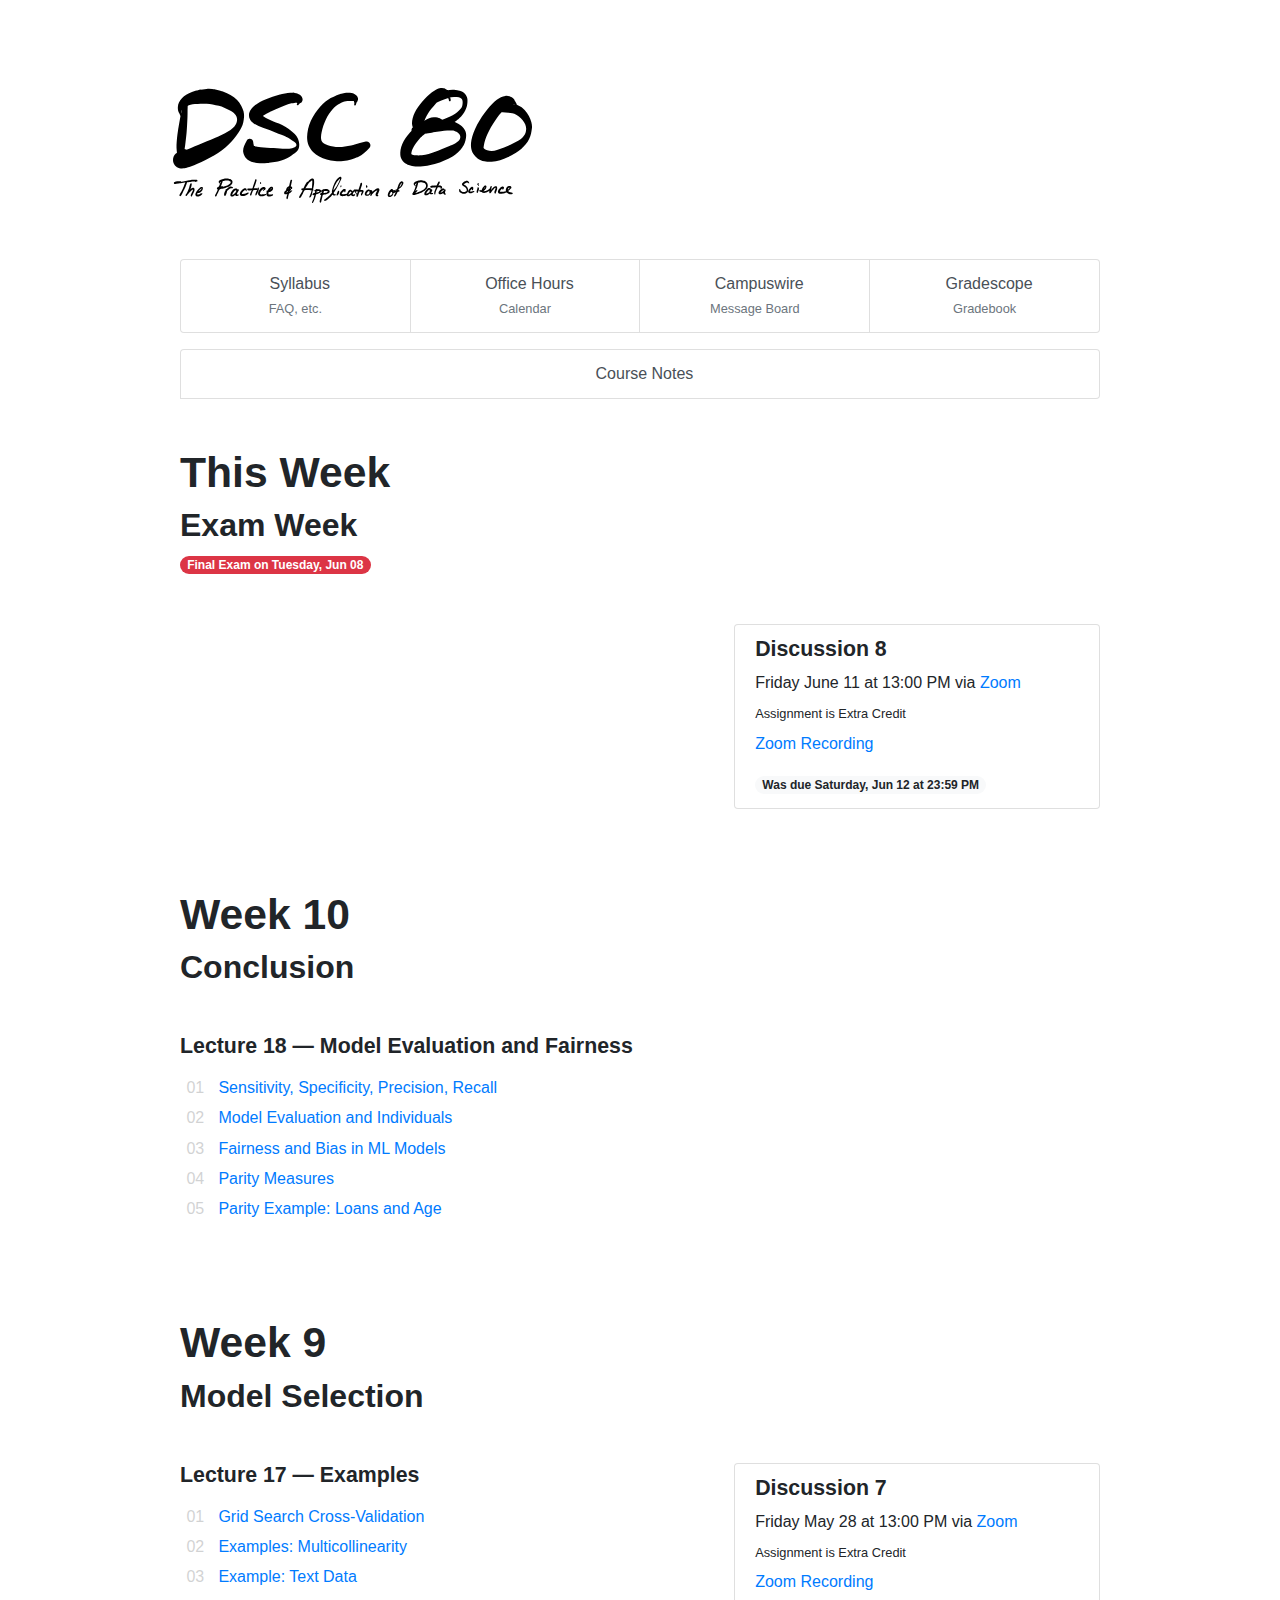
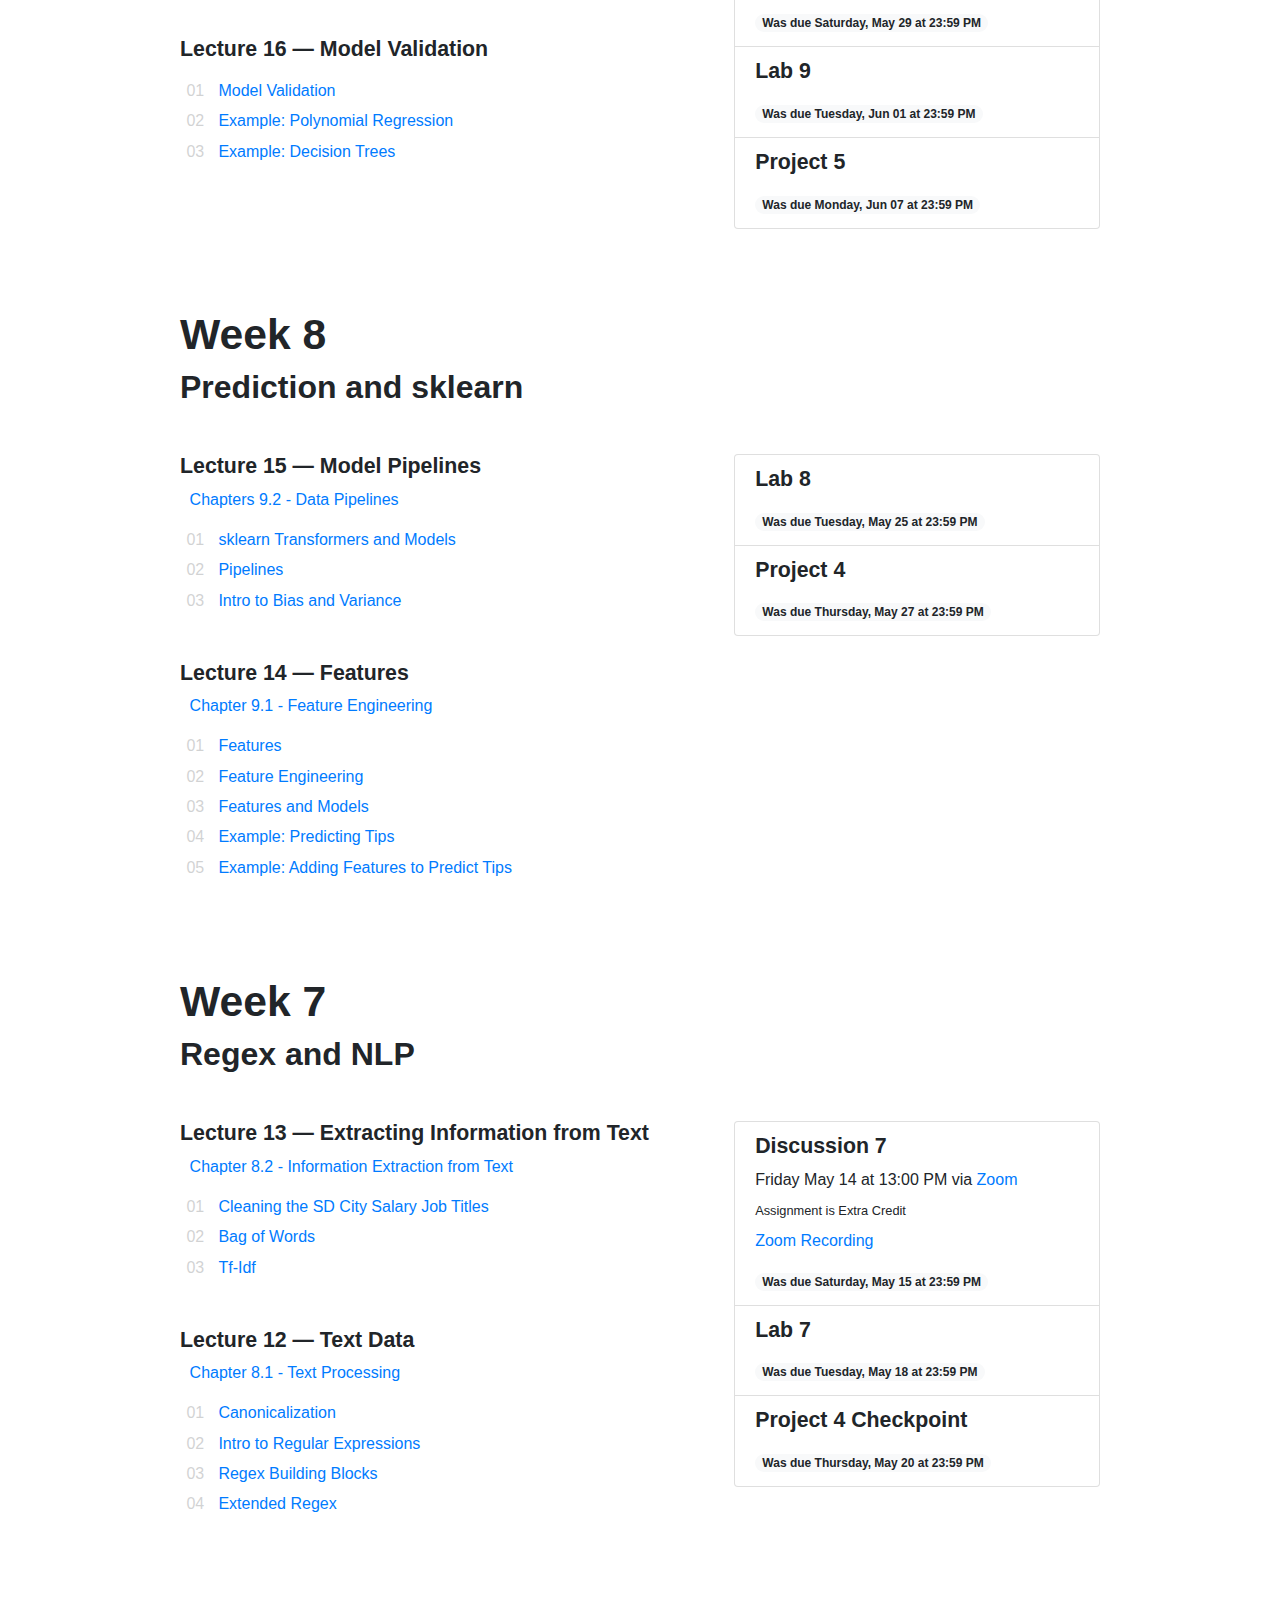
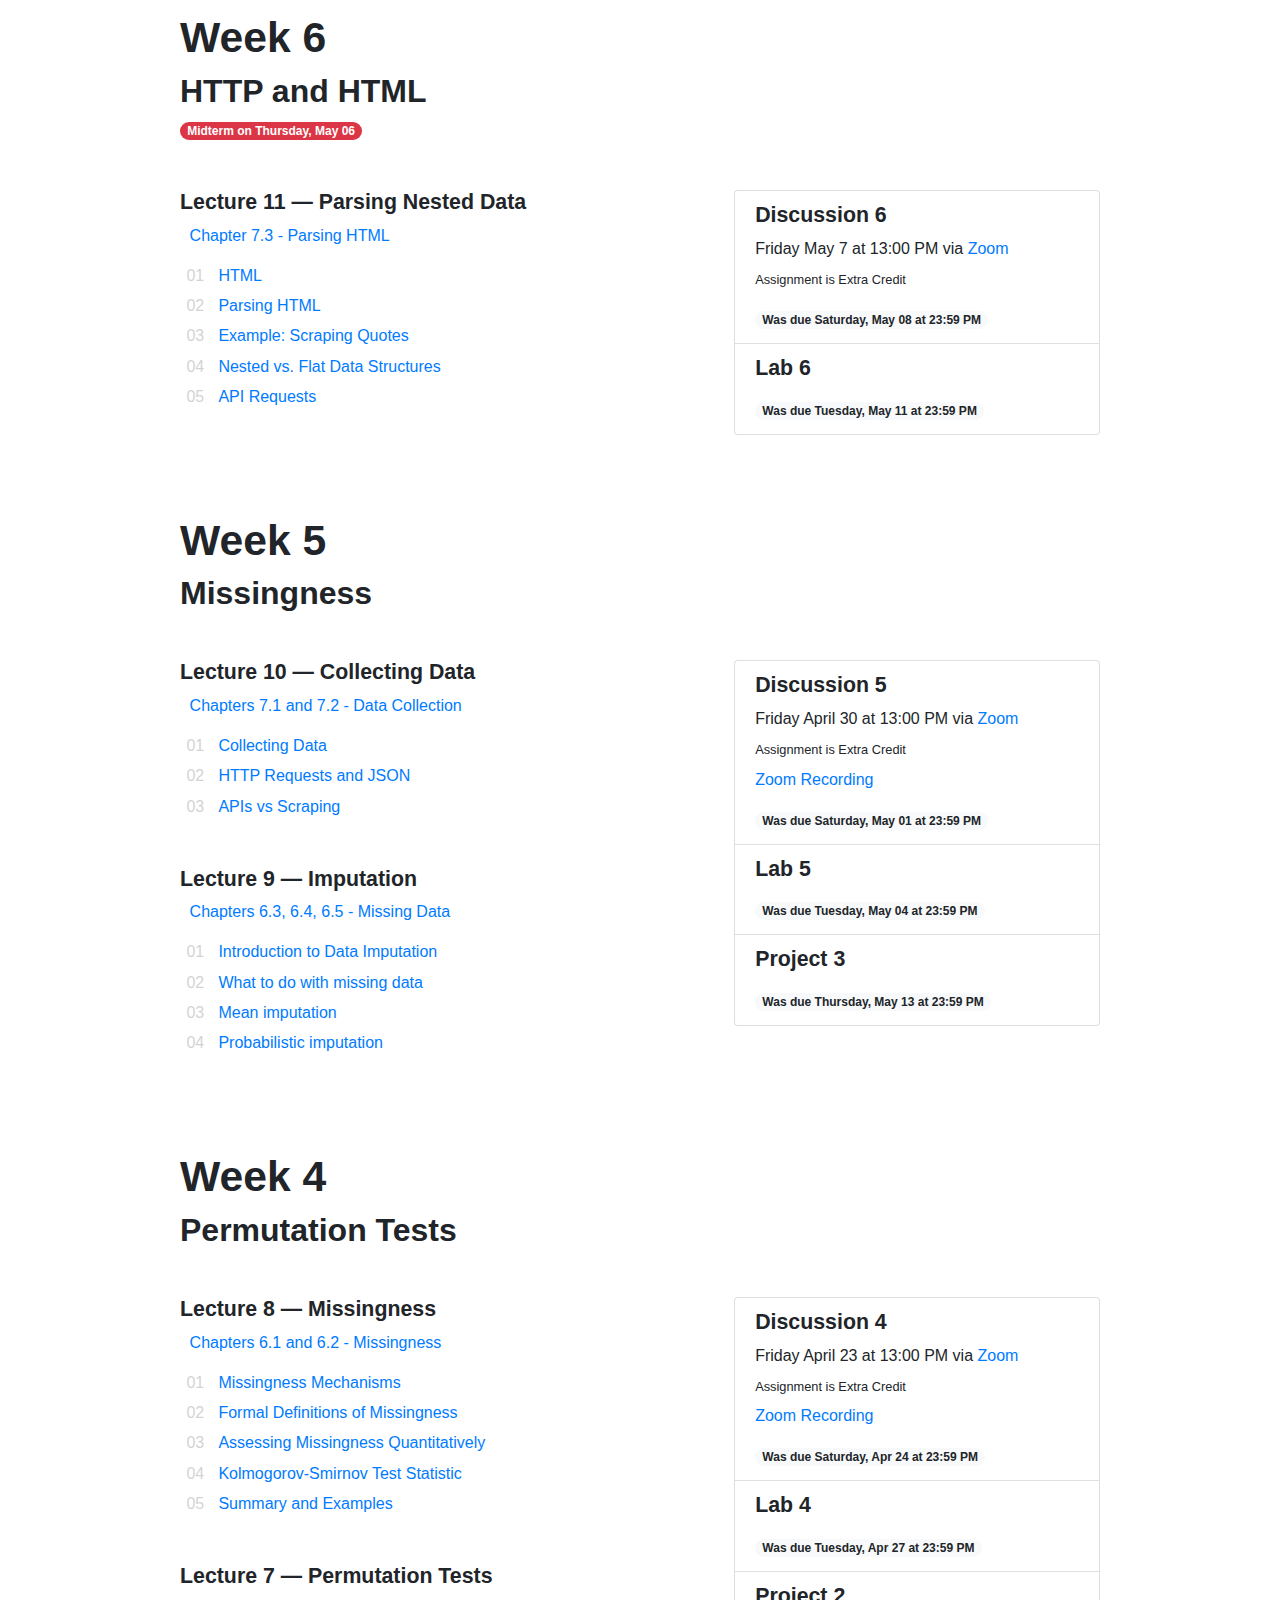
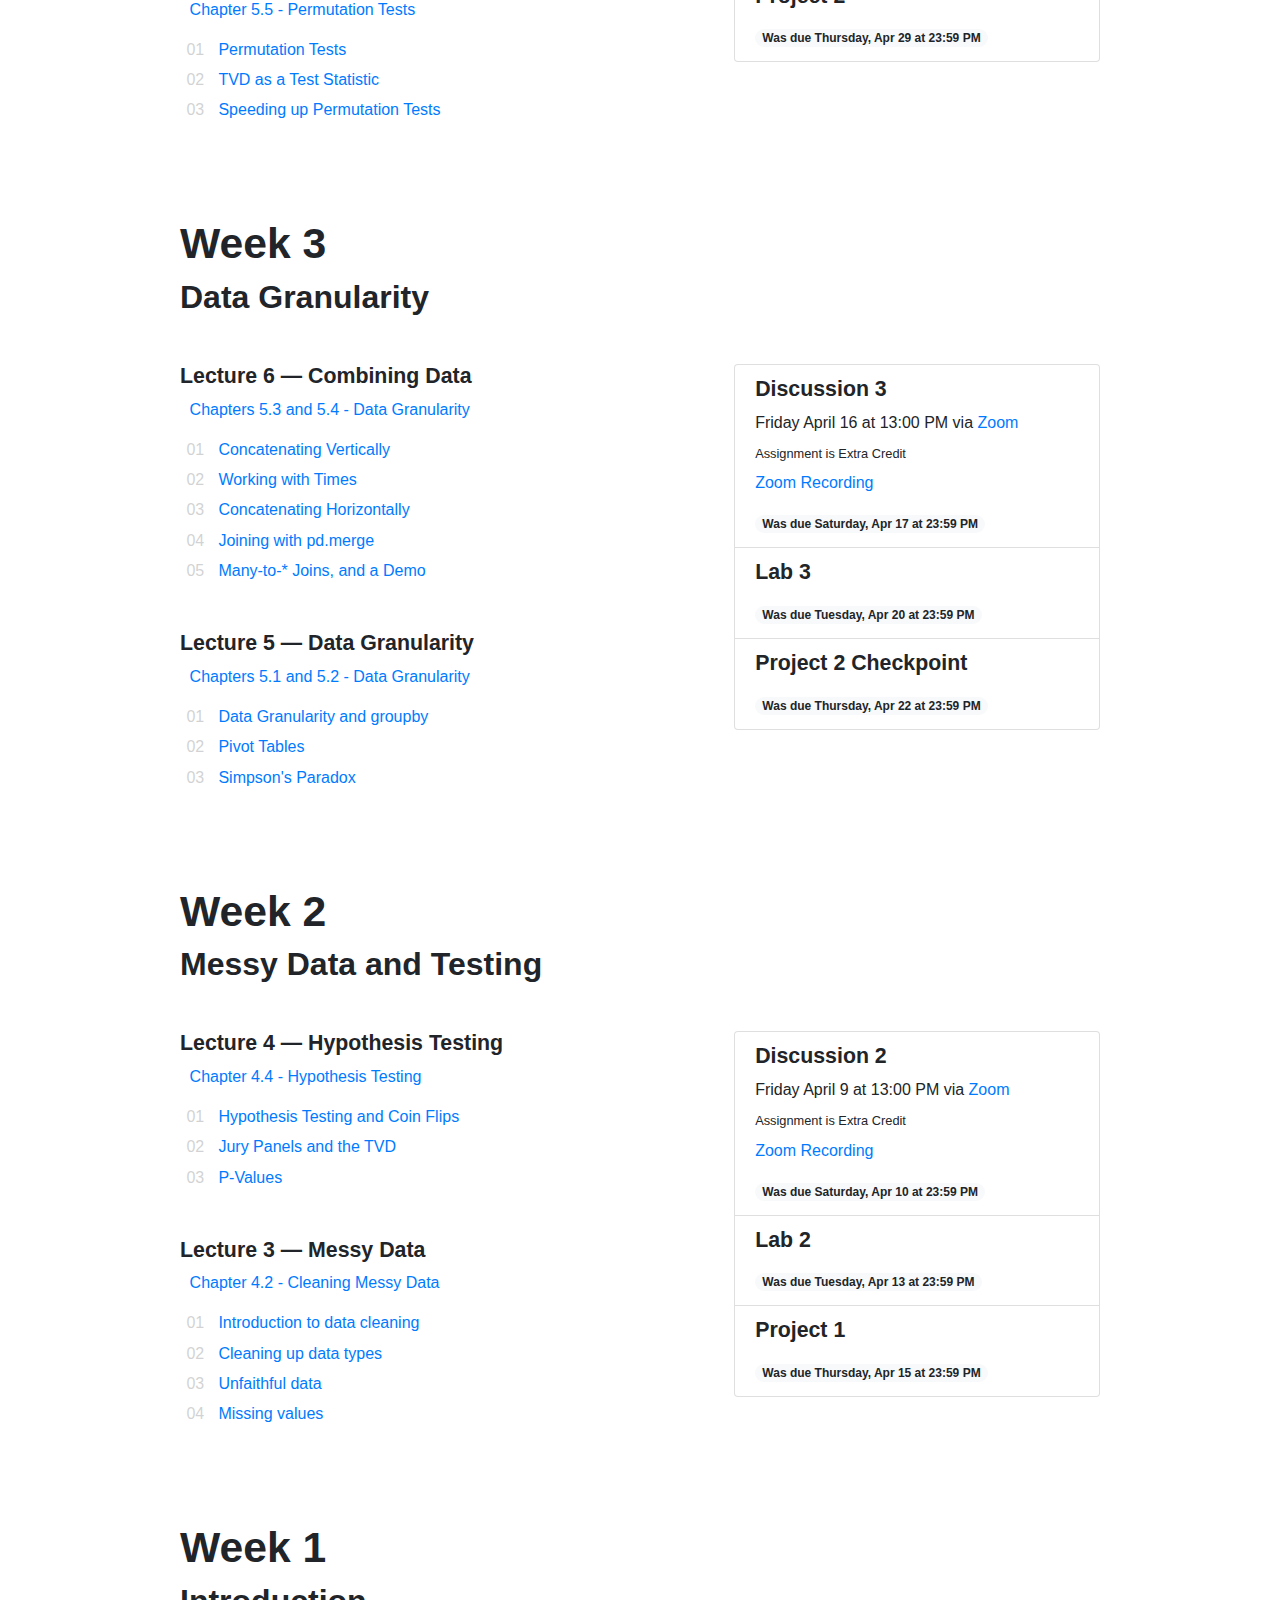
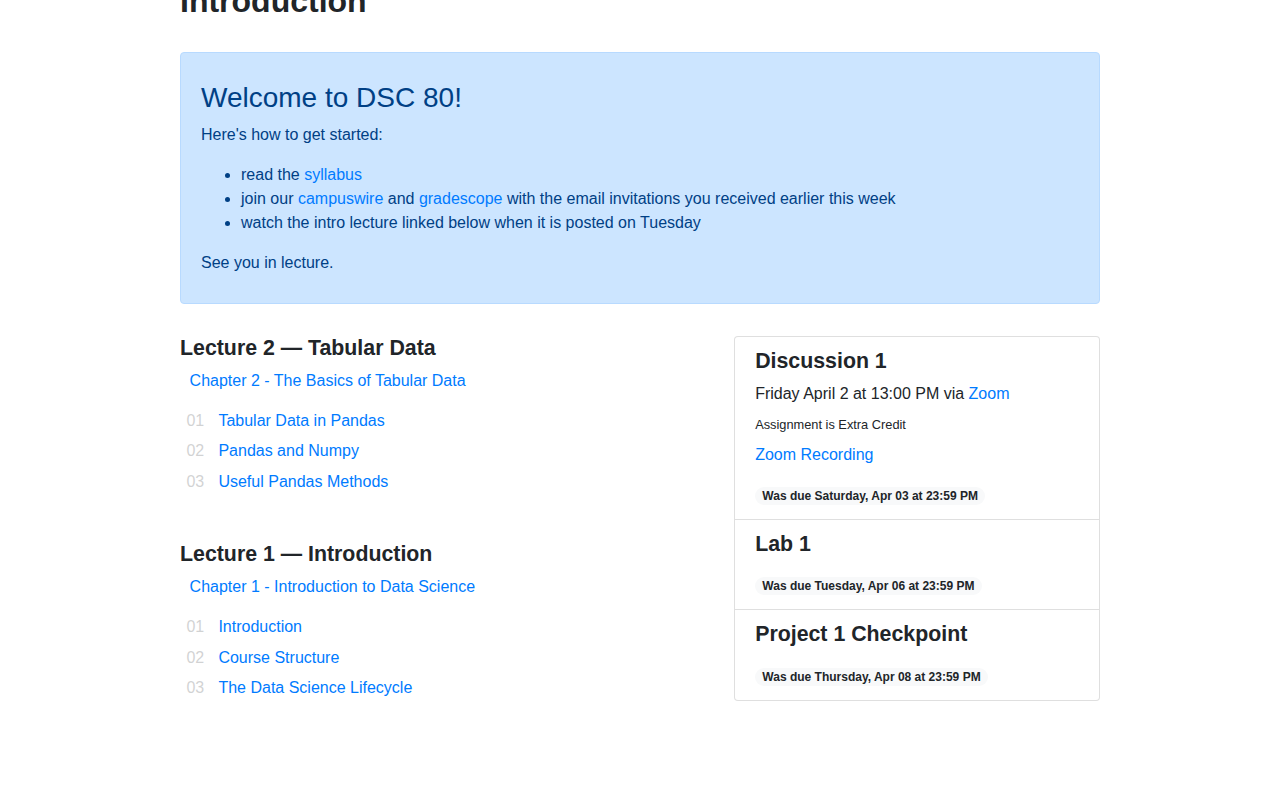
<file: index.html>
<!doctype html>
<html lang="en">
    <head>
        <meta charset="utf-8">
        <meta name="viewport" content="width=device-width, initial-scale=1, shrink-to-fit=no">

        <!-- Do not cache this page -->
        <meta http-equiv="Cache-Control" content="no-cache, no-store, must-revalidate" />
        <meta http-equiv="Pragma" content="no-cache" />
        <meta http-equiv="Expires" content="0" />

        <!-- Bootstrap CSS -->
        <link rel="stylesheet" href="https://stackpath.bootstrapcdn.com/bootstrap/4.4.1/css/bootstrap.min.css" integrity="sha384-Vkoo8x4CGsO3+Hhxv8T/Q5PaXtkKtu6ug5TOeNV6gBiFeWPGFN9MuhOf23Q9Ifjh" crossorigin="anonymous">
        <link rel="stylesheet" href="./style/style.css">

        <!-- Optional JavaScript -->
        <script src="https://code.jquery.com/jquery-3.4.1.slim.min.js" integrity="sha384-J6qa4849blE2+poT4WnyKhv5vZF5SrPo0iEjwBvKU7imGFAV0wwj1yYfoRSJoZ+n" crossorigin="anonymous"></script>
        <script src="https://cdn.jsdelivr.net/npm/popper.js@1.16.0/dist/umd/popper.min.js" integrity="sha384-Q6E9RHvbIyZFJoft+2mJbHaEWldlvI9IOYy5n3zV9zzTtmI3UksdQRVvoxMfooAo" crossorigin="anonymous"></script>
        <script src="https://stackpath.bootstrapcdn.com/bootstrap/4.4.1/js/bootstrap.min.js" integrity="sha384-wfSDF2E50Y2D1uUdj0O3uMBJnjuUD4Ih7YwaYd1iqfktj0Uod8GCExl3Og8ifwB6" crossorigin="anonymous"></script>

        <!-- Emoji -->
        <link href="https://emoji-css.afeld.me/emoji.css" rel="stylesheet">

        <!-- Fonts -->
<link href="https://fonts.googleapis.com/css?family=Arvo|Bitter|Fira+Sans|Noto+Serif+JP|Roboto+Slab&display=swap" rel="stylesheet">

    <title>DSC 80 - The Practice and Application of Data Science</title>
    </head>
    <body class="text-md-left">

        <div class="container">
            <div class="row">
                <div class="col-md-1">
                </div>
                <div class="col-md-10">
                    
<div class="row">
    <div class="col-md-12 p-2">
        <img class="d-block mx-auto mx-md-0" src="static/logo.svg">
    </div>
</div>

<div style="margin-top: 3em; margin-bottom: 3em; padding: 0em">
<div class="button-bar list-group list-group-horizontal-md h-30" style="text-align: center">

    <a href="./syllabus.html" class="list-group-item list-group-item-action">
    <i class="em em-scroll" aria-role="presentation"></i>
    &nbsp;
    Syllabus
    <br>
    <small class="text-muted">
        FAQ, etc.
    </small>
  </a>

    <a href="./office_hours.html" class="list-group-item list-group-item-action">
    <i class="em em-male-teacher" aria-role="presentation"></i>
    &nbsp;
    Office Hours
    <br>
    <small class="text-muted">
        Calendar
    </small>
  </a>

    <a href="https://campuswire.com/c/G7F05A0C3" class="list-group-item list-group-item-action">
    <i class="em em-left_speech_bubble" aria-role="presentation"></i>
    &nbsp;
    Campuswire
    <br>
    <small class="text-muted">
        Message Board
    </small>
  </a>

    <a href="https://www.gradescope.com/courses/258264" class="list-group-item list-group-item-action">
    <i class="em em-100" aria-role="presentation"></i>
    &nbsp;
    Gradescope
    <br>
    <small class="text-muted">
        Gradebook
    </small>
  </a>


</div>
<div class="button-bar list-group list-group-horizontal-md h-30" style="text-align: center">


    <a href="https://afraenkel.github.io/practical-data-science/introduction" class="list-group-item list-group-item-action">
    <i class="em em-book" aria-role="presentation"></i>
    &nbsp;
    Course Notes
    <br>
    <small class="text-muted">

    </small>
  </a>


</div>
</div>

<div class="schedule">
    <div class="schedule-week ">
        <div class="schedule-week-title">
            <h1 class="schedule-week-title-number">

                    This Week




                    <i class="em-svg em-checkered_flag" aria-role="presentation" ></i>

            </h1>
            <h2 class="schedule-week-title-topic">Exam Week</h2>





                    <div class="badge badge-pill badge-danger">
                        Final Exam on Tuesday, Jun 08
                    </div>



        </div>





        <div class="row">
            <div class="col-md-7">



            </div>
            <div class="col-md-5">
                <div class="list-group">







            <div class="list-group-item">
                <h3 class="schedule-week-component-title">
                    Discussion 8
                </h3>
                <div class="schedule-assignment-resources">
                    <ul class="schedule-assignment-resources">








    <li class="schedule-resource">


            Friday June 11 at 13:00 PM
via <a href=https://ucsd.zoom.us/my/murali1825>Zoom</a>

    </li>











    <li class="schedule-resource">


            <small>Assignment is Extra Credit</small>

    </li>
















    <li class="schedule-resource">


            <a href="https://youtu.be/RkT64nM1Ric">Zoom Recording</a>

    </li>




                    </ul>
                </div>

                <div class="badge badge-pill badge-light">

                        Was due

                    Saturday, Jun 12 at 23:59 PM
                </div>
            </div>































                </div>
            </div>
        </div>
    </div>



<div class="schedule">
    <div class="schedule-week ">
        <div class="schedule-week-title">
            <h1 class="schedule-week-title-number">

                    Week 10




            </h1>
            <h2 class="schedule-week-title-topic">Conclusion</h2>







        </div>





        <div class="row">
            <div class="col-md-7">



    <div class="schedule-lecture last">
        <h3 class="schedule-week-component-title">
            Lecture 18 &mdash; Model Evaluation and Fairness
        </h3>
        <div class="schedule-lecture-resources">
            <ul class="schedule-lecture-resources">


















            </ul>
        </div>

        <div class="schedule-lecture-parts">
            <ol class="schedule-lecture-parts">

                <li>
                    <a href="https://youtu.be/BKjj3A-gXTU">Sensitivity, Specificity, Precision, Recall</a>
                </li>

                <li>
                    <a href="https://youtu.be/o_0zA_TXTkQ">Model Evaluation and Individuals</a>
                </li>

                <li>
                    <a href="https://youtu.be/BEooZWbZYYs">Fairness and Bias in ML Models</a>
                </li>

                <li>
                    <a href="https://youtu.be/P8-z29On_i4">Parity Measures</a>
                </li>

                <li>
                    <a href="https://youtu.be/09PpYDyxBEQ">Parity Example: Loans and Age</a>
                </li>

            </ol>
        </div>
    </div>



            </div>
            <div class="col-md-5">
                <div class="list-group">



































                </div>
            </div>
        </div>
    </div>



<div class="schedule">
    <div class="schedule-week ">
        <div class="schedule-week-title">
            <h1 class="schedule-week-title-number">

                    Week 9




            </h1>
            <h2 class="schedule-week-title-topic">Model Selection</h2>







        </div>





        <div class="row">
            <div class="col-md-7">



    <div class="schedule-lecture ">
        <h3 class="schedule-week-component-title">
            Lecture 17 &mdash; Examples
        </h3>
        <div class="schedule-lecture-resources">
            <ul class="schedule-lecture-resources">


















            </ul>
        </div>

        <div class="schedule-lecture-parts">
            <ol class="schedule-lecture-parts">

                <li>
                    <a href="https://youtu.be/XhObFdOpzNw">Grid Search Cross-Validation</a>
                </li>

                <li>
                    <a href="https://youtu.be/Ji_ITRl8PfM">Examples: Multicollinearity</a>
                </li>

                <li>
                    <a href="https://youtu.be/YXFZ5X6gvE4">Example: Text Data</a>
                </li>

            </ol>
        </div>
    </div>



    <div class="schedule-lecture last">
        <h3 class="schedule-week-component-title">
            Lecture 16 &mdash; Model Validation
        </h3>
        <div class="schedule-lecture-resources">
            <ul class="schedule-lecture-resources">


















            </ul>
        </div>

        <div class="schedule-lecture-parts">
            <ol class="schedule-lecture-parts">

                <li>
                    <a href="https://youtu.be/aYw2JivFTqo">Model Validation</a>
                </li>

                <li>
                    <a href="https://youtu.be/6jFYeQp28Ag">Example: Polynomial Regression</a>
                </li>

                <li>
                    <a href="https://youtu.be/Rg_cQ_7f_6Y">Example: Decision Trees</a>
                </li>

            </ol>
        </div>
    </div>



            </div>
            <div class="col-md-5">
                <div class="list-group">







            <div class="list-group-item">
                <h3 class="schedule-week-component-title">
                    Discussion 7
                </h3>
                <div class="schedule-assignment-resources">
                    <ul class="schedule-assignment-resources">








    <li class="schedule-resource">


            Friday May 28 at 13:00 PM
via <a href=https://ucsd.zoom.us/my/murali1825>Zoom</a>

    </li>











    <li class="schedule-resource">


            <small>Assignment is Extra Credit</small>

    </li>
















    <li class="schedule-resource">


            <a href="https://youtu.be/PHuqPr-u91U">Zoom Recording</a>

    </li>




                    </ul>
                </div>

                <div class="badge badge-pill badge-light">

                        Was due

                    Saturday, May 29 at 23:59 PM
                </div>
            </div>











            <div class="list-group-item">
                <h3 class="schedule-week-component-title">
                    Lab 9
                </h3>
                <div class="schedule-assignment-resources">
                    <ul class="schedule-assignment-resources">

                    </ul>
                </div>

                <div class="badge badge-pill badge-light">

                        Was due

                    Tuesday, Jun 01 at 23:59 PM
                </div>
            </div>





















            <div class="list-group-item">
                <h3 class="schedule-week-component-title">
                    Project 5
                </h3>
                <div class="schedule-assignment-resources">
                    <ul class="schedule-assignment-resources">

                    </ul>
                </div>

                <div class="badge badge-pill badge-light">

                        Was due

                    Monday, Jun 07 at 23:59 PM
                </div>
            </div>







                </div>
            </div>
        </div>
    </div>



<div class="schedule">
    <div class="schedule-week ">
        <div class="schedule-week-title">
            <h1 class="schedule-week-title-number">

                    Week 8




            </h1>
            <h2 class="schedule-week-title-topic">Prediction and sklearn</h2>







        </div>





        <div class="row">
            <div class="col-md-7">



    <div class="schedule-lecture ">
        <h3 class="schedule-week-component-title">
            Lecture 15 &mdash; Model Pipelines
        </h3>
        <div class="schedule-lecture-resources">
            <ul class="schedule-lecture-resources">













    <li class="schedule-resource">

            <i class="em-svg em-book schedule-resource-icon" aria-role="presentation" ></i>


            <a href="https://afraenkel.github.io/practical-data-science/09/data-pipelines.html">Chapters 9.2 - Data Pipelines</a>

    </li>




            </ul>
        </div>

        <div class="schedule-lecture-parts">
            <ol class="schedule-lecture-parts">

                <li>
                    <a href="https://youtu.be/o7b5msJS8bY">sklearn Transformers and Models</a>
                </li>

                <li>
                    <a href="https://youtu.be/1LQB4XeNp1o">Pipelines</a>
                </li>

                <li>
                    <a href="https://youtu.be/tg09RWEUObM">Intro to Bias and Variance</a>
                </li>

            </ol>
        </div>
    </div>



    <div class="schedule-lecture last">
        <h3 class="schedule-week-component-title">
            Lecture 14 &mdash; Features
        </h3>
        <div class="schedule-lecture-resources">
            <ul class="schedule-lecture-resources">













    <li class="schedule-resource">

            <i class="em-svg em-book schedule-resource-icon" aria-role="presentation" ></i>


            <a href="https://afraenkel.github.io/practical-data-science/09/features.html">Chapter 9.1 - Feature Engineering</a>

    </li>




            </ul>
        </div>

        <div class="schedule-lecture-parts">
            <ol class="schedule-lecture-parts">

                <li>
                    <a href="https://youtu.be/asgNHvTXJ9E">Features</a>
                </li>

                <li>
                    <a href="https://youtu.be/KPLC5ywHV20">Feature Engineering</a>
                </li>

                <li>
                    <a href="https://youtu.be/J_qzUCV54DQ">Features and Models</a>
                </li>

                <li>
                    <a href="https://youtu.be/6vQAGoA0NaA">Example: Predicting Tips</a>
                </li>

                <li>
                    <a href="https://youtu.be/hUOWFWxwfLA">Example: Adding Features to Predict Tips</a>
                </li>

            </ol>
        </div>
    </div>



            </div>
            <div class="col-md-5">
                <div class="list-group">















            <div class="list-group-item">
                <h3 class="schedule-week-component-title">
                    Lab 8
                </h3>
                <div class="schedule-assignment-resources">
                    <ul class="schedule-assignment-resources">

                    </ul>
                </div>

                <div class="badge badge-pill badge-light">

                        Was due

                    Tuesday, May 25 at 23:59 PM
                </div>
            </div>



















            <div class="list-group-item">
                <h3 class="schedule-week-component-title">
                    Project 4
                </h3>
                <div class="schedule-assignment-resources">
                    <ul class="schedule-assignment-resources">

                    </ul>
                </div>

                <div class="badge badge-pill badge-light">

                        Was due

                    Thursday, May 27 at 23:59 PM
                </div>
            </div>







                </div>
            </div>
        </div>
    </div>



<div class="schedule">
    <div class="schedule-week ">
        <div class="schedule-week-title">
            <h1 class="schedule-week-title-number">

                    Week 7




            </h1>
            <h2 class="schedule-week-title-topic">Regex and NLP</h2>







        </div>





        <div class="row">
            <div class="col-md-7">



    <div class="schedule-lecture ">
        <h3 class="schedule-week-component-title">
            Lecture 13 &mdash; Extracting Information from Text
        </h3>
        <div class="schedule-lecture-resources">
            <ul class="schedule-lecture-resources">













    <li class="schedule-resource">

            <i class="em-svg em-book schedule-resource-icon" aria-role="presentation" ></i>


            <a href="https://afraenkel.github.io/practical-data-science/08/nlp.html">Chapter 8.2 - Information Extraction from Text</a>

    </li>




            </ul>
        </div>

        <div class="schedule-lecture-parts">
            <ol class="schedule-lecture-parts">

                <li>
                    <a href="https://youtu.be/kQqTAauvMlY">Cleaning the SD City Salary Job Titles</a>
                </li>

                <li>
                    <a href="https://youtu.be/6CGgDVGKVu4">Bag of Words</a>
                </li>

                <li>
                    <a href="https://youtu.be/kWgq1nIThPc">Tf-Idf</a>
                </li>

            </ol>
        </div>
    </div>



    <div class="schedule-lecture last">
        <h3 class="schedule-week-component-title">
            Lecture 12 &mdash; Text Data
        </h3>
        <div class="schedule-lecture-resources">
            <ul class="schedule-lecture-resources">













    <li class="schedule-resource">

            <i class="em-svg em-book schedule-resource-icon" aria-role="presentation" ></i>


            <a href="https://afraenkel.github.io/practical-data-science/08/introduction.html">Chapter 8.1 - Text Processing</a>

    </li>




            </ul>
        </div>

        <div class="schedule-lecture-parts">
            <ol class="schedule-lecture-parts">

                <li>
                    <a href="https://youtu.be/jdJqyXBtghw">Canonicalization</a>
                </li>

                <li>
                    <a href="https://youtu.be/l9CtDQBXSfk">Intro to Regular Expressions</a>
                </li>

                <li>
                    <a href="https://youtu.be/e52xX2F8viY">Regex Building Blocks</a>
                </li>

                <li>
                    <a href="https://youtu.be/rFdGcWo0nIU">Extended Regex</a>
                </li>

            </ol>
        </div>
    </div>



            </div>
            <div class="col-md-5">
                <div class="list-group">







            <div class="list-group-item">
                <h3 class="schedule-week-component-title">
                    Discussion 7
                </h3>
                <div class="schedule-assignment-resources">
                    <ul class="schedule-assignment-resources">








    <li class="schedule-resource">


            Friday May 14 at 13:00 PM
via <a href=https://ucsd.zoom.us/my/murali1825>Zoom</a>

    </li>











    <li class="schedule-resource">


            <small>Assignment is Extra Credit</small>

    </li>
















    <li class="schedule-resource">


            <a href="https://youtu.be/WcQsA3YBdX8">Zoom Recording</a>

    </li>




                    </ul>
                </div>

                <div class="badge badge-pill badge-light">

                        Was due

                    Saturday, May 15 at 23:59 PM
                </div>
            </div>











            <div class="list-group-item">
                <h3 class="schedule-week-component-title">
                    Lab 7
                </h3>
                <div class="schedule-assignment-resources">
                    <ul class="schedule-assignment-resources">

                    </ul>
                </div>

                <div class="badge badge-pill badge-light">

                        Was due

                    Tuesday, May 18 at 23:59 PM
                </div>
            </div>











            <div class="list-group-item">
                <h3 class="schedule-week-component-title">
                    Project 4 Checkpoint
                </h3>
                <div class="schedule-assignment-resources">
                    <ul class="schedule-assignment-resources">

                    </ul>
                </div>

                <div class="badge badge-pill badge-light">

                        Was due

                    Thursday, May 20 at 23:59 PM
                </div>
            </div>















                </div>
            </div>
        </div>
    </div>



<div class="schedule">
    <div class="schedule-week ">
        <div class="schedule-week-title">
            <h1 class="schedule-week-title-number">

                    Week 6




            </h1>
            <h2 class="schedule-week-title-topic">HTTP and HTML</h2>



                    <div class="badge badge-pill badge-danger">
                        Midterm on Thursday, May 06
                    </div>





        </div>





        <div class="row">
            <div class="col-md-7">



    <div class="schedule-lecture last">
        <h3 class="schedule-week-component-title">
            Lecture 11 &mdash; Parsing Nested Data
        </h3>
        <div class="schedule-lecture-resources">
            <ul class="schedule-lecture-resources">













    <li class="schedule-resource">

            <i class="em-svg em-book schedule-resource-icon" aria-role="presentation" ></i>


            <a href="https://afraenkel.github.io/practical-data-science/07/html.html">Chapter 7.3 - Parsing HTML</a>

    </li>




            </ul>
        </div>

        <div class="schedule-lecture-parts">
            <ol class="schedule-lecture-parts">

                <li>
                    <a href="https://youtu.be/JzPjRPeKICU">HTML</a>
                </li>

                <li>
                    <a href="https://youtu.be/t9VLJiypjVc">Parsing HTML</a>
                </li>

                <li>
                    <a href="https://youtu.be/LSBcvPDIhwA">Example: Scraping Quotes</a>
                </li>

                <li>
                    <a href="https://youtu.be/2FRbynzB4ms">Nested vs. Flat Data Structures</a>
                </li>

                <li>
                    <a href="https://youtu.be/ghimteM-UuY">API Requests</a>
                </li>

            </ol>
        </div>
    </div>



            </div>
            <div class="col-md-5">
                <div class="list-group">







            <div class="list-group-item">
                <h3 class="schedule-week-component-title">
                    Discussion 6
                </h3>
                <div class="schedule-assignment-resources">
                    <ul class="schedule-assignment-resources">








    <li class="schedule-resource">


            Friday May 7 at 13:00 PM
via <a href=https://ucsd.zoom.us/my/murali1825>Zoom</a>

    </li>











    <li class="schedule-resource">


            <small>Assignment is Extra Credit</small>

    </li>





















                    </ul>
                </div>

                <div class="badge badge-pill badge-light">

                        Was due

                    Saturday, May 08 at 23:59 PM
                </div>
            </div>











            <div class="list-group-item">
                <h3 class="schedule-week-component-title">
                    Lab 6
                </h3>
                <div class="schedule-assignment-resources">
                    <ul class="schedule-assignment-resources">

                    </ul>
                </div>

                <div class="badge badge-pill badge-light">

                        Was due

                    Tuesday, May 11 at 23:59 PM
                </div>
            </div>























                </div>
            </div>
        </div>
    </div>



<div class="schedule">
    <div class="schedule-week ">
        <div class="schedule-week-title">
            <h1 class="schedule-week-title-number">

                    Week 5




            </h1>
            <h2 class="schedule-week-title-topic">Missingness</h2>







        </div>





        <div class="row">
            <div class="col-md-7">



    <div class="schedule-lecture ">
        <h3 class="schedule-week-component-title">
            Lecture 10 &mdash; Collecting Data
        </h3>
        <div class="schedule-lecture-resources">
            <ul class="schedule-lecture-resources">













    <li class="schedule-resource">

            <i class="em-svg em-book schedule-resource-icon" aria-role="presentation" ></i>


            <a href="https://afraenkel.github.io/practical-data-science/07/introduction.html">Chapters 7.1 and 7.2 - Data Collection</a>

    </li>




            </ul>
        </div>

        <div class="schedule-lecture-parts">
            <ol class="schedule-lecture-parts">

                <li>
                    <a href="https://youtu.be/6Kihi6rANlc">Collecting Data</a>
                </li>

                <li>
                    <a href="https://youtu.be/d93H6h-pw2U">HTTP Requests and JSON</a>
                </li>

                <li>
                    <a href="https://youtu.be/w9nMK2S_lBU">APIs vs Scraping</a>
                </li>

            </ol>
        </div>
    </div>



    <div class="schedule-lecture last">
        <h3 class="schedule-week-component-title">
            Lecture 9 &mdash; Imputation
        </h3>
        <div class="schedule-lecture-resources">
            <ul class="schedule-lecture-resources">













    <li class="schedule-resource">

            <i class="em-svg em-book schedule-resource-icon" aria-role="presentation" ></i>


            <a href="https://afraenkel.github.io/practical-data-science/06/handling-missing-data.html">Chapters 6.3, 6.4, 6.5 - Missing Data</a>

    </li>




            </ul>
        </div>

        <div class="schedule-lecture-parts">
            <ol class="schedule-lecture-parts">

                <li>
                    <a href="https://youtu.be/-aFNJU7EZsc">Introduction to Data Imputation</a>
                </li>

                <li>
                    <a href="https://youtu.be/ygxh7USX3Ew">What to do with missing data</a>
                </li>

                <li>
                    <a href="https://youtu.be/RkWqRg1jIrU">Mean imputation</a>
                </li>

                <li>
                    <a href="https://youtu.be/w6l6c2U--50">Probabilistic imputation</a>
                </li>

            </ol>
        </div>
    </div>



            </div>
            <div class="col-md-5">
                <div class="list-group">







            <div class="list-group-item">
                <h3 class="schedule-week-component-title">
                    Discussion 5
                </h3>
                <div class="schedule-assignment-resources">
                    <ul class="schedule-assignment-resources">








    <li class="schedule-resource">


            Friday April 30 at 13:00 PM
via <a href=https://ucsd.zoom.us/my/murali1825>Zoom</a>

    </li>











    <li class="schedule-resource">


            <small>Assignment is Extra Credit</small>

    </li>
















    <li class="schedule-resource">


            <a href="https://youtu.be/iEO37ASIyt0">Zoom Recording</a>

    </li>




                    </ul>
                </div>

                <div class="badge badge-pill badge-light">

                        Was due

                    Saturday, May 01 at 23:59 PM
                </div>
            </div>











            <div class="list-group-item">
                <h3 class="schedule-week-component-title">
                    Lab 5
                </h3>
                <div class="schedule-assignment-resources">
                    <ul class="schedule-assignment-resources">

                    </ul>
                </div>

                <div class="badge badge-pill badge-light">

                        Was due

                    Tuesday, May 04 at 23:59 PM
                </div>
            </div>





















            <div class="list-group-item">
                <h3 class="schedule-week-component-title">
                    Project 3
                </h3>
                <div class="schedule-assignment-resources">
                    <ul class="schedule-assignment-resources">

                    </ul>
                </div>

                <div class="badge badge-pill badge-light">

                        Was due

                    Thursday, May 13 at 23:59 PM
                </div>
            </div>







                </div>
            </div>
        </div>
    </div>



<div class="schedule">
    <div class="schedule-week ">
        <div class="schedule-week-title">
            <h1 class="schedule-week-title-number">

                    Week 4




            </h1>
            <h2 class="schedule-week-title-topic">Permutation Tests</h2>







        </div>





        <div class="row">
            <div class="col-md-7">



    <div class="schedule-lecture ">
        <h3 class="schedule-week-component-title">
            Lecture 8 &mdash; Missingness
        </h3>
        <div class="schedule-lecture-resources">
            <ul class="schedule-lecture-resources">













    <li class="schedule-resource">

            <i class="em-svg em-book schedule-resource-icon" aria-role="presentation" ></i>


            <a href="https://afraenkel.github.io/practical-data-science/06/introduction.html">Chapters 6.1 and 6.2 - Missingness</a>

    </li>




            </ul>
        </div>

        <div class="schedule-lecture-parts">
            <ol class="schedule-lecture-parts">

                <li>
                    <a href="https://youtu.be/_ZIoe2TtO-Y">Missingness Mechanisms</a>
                </li>

                <li>
                    <a href="https://youtu.be/tpEXBsWb2xs">Formal Definitions of Missingness</a>
                </li>

                <li>
                    <a href="https://youtu.be/88SOZnWlkWM">Assessing Missingness Quantitatively</a>
                </li>

                <li>
                    <a href="https://youtu.be/tpEO0szIPi4">Kolmogorov-Smirnov Test Statistic</a>
                </li>

                <li>
                    <a href="https://youtu.be/8LKWPGQr5K0">Summary and Examples</a>
                </li>

            </ol>
        </div>
    </div>



    <div class="schedule-lecture last">
        <h3 class="schedule-week-component-title">
            Lecture 7 &mdash; Permutation Tests
        </h3>
        <div class="schedule-lecture-resources">
            <ul class="schedule-lecture-resources">













    <li class="schedule-resource">

            <i class="em-svg em-book schedule-resource-icon" aria-role="presentation" ></i>


            <a href="https://afraenkel.github.io/practical-data-science/05/permutation-tests.html">Chapter 5.5 - Permutation Tests</a>

    </li>




            </ul>
        </div>

        <div class="schedule-lecture-parts">
            <ol class="schedule-lecture-parts">

                <li>
                    <a href="https://youtu.be/8msJZpM0HIw">Permutation Tests</a>
                </li>

                <li>
                    <a href="https://youtu.be/eyJCIWQwwzg">TVD as a Test Statistic</a>
                </li>

                <li>
                    <a href="https://youtu.be/U5A8QN-fwCw">Speeding up Permutation Tests</a>
                </li>

            </ol>
        </div>
    </div>



            </div>
            <div class="col-md-5">
                <div class="list-group">







            <div class="list-group-item">
                <h3 class="schedule-week-component-title">
                    Discussion 4
                </h3>
                <div class="schedule-assignment-resources">
                    <ul class="schedule-assignment-resources">








    <li class="schedule-resource">


            Friday April 23 at 13:00 PM
via <a href=https://ucsd.zoom.us/my/murali1825>Zoom</a>

    </li>











    <li class="schedule-resource">


            <small>Assignment is Extra Credit</small>

    </li>
















    <li class="schedule-resource">


            <a href="https://youtu.be/qBr544Y2FwY">Zoom Recording</a>

    </li>




                    </ul>
                </div>

                <div class="badge badge-pill badge-light">

                        Was due

                    Saturday, Apr 24 at 23:59 PM
                </div>
            </div>











            <div class="list-group-item">
                <h3 class="schedule-week-component-title">
                    Lab 4
                </h3>
                <div class="schedule-assignment-resources">
                    <ul class="schedule-assignment-resources">

                    </ul>
                </div>

                <div class="badge badge-pill badge-light">

                        Was due

                    Tuesday, Apr 27 at 23:59 PM
                </div>
            </div>



















            <div class="list-group-item">
                <h3 class="schedule-week-component-title">
                    Project 2
                </h3>
                <div class="schedule-assignment-resources">
                    <ul class="schedule-assignment-resources">

                    </ul>
                </div>

                <div class="badge badge-pill badge-light">

                        Was due

                    Thursday, Apr 29 at 23:59 PM
                </div>
            </div>







                </div>
            </div>
        </div>
    </div>



<div class="schedule">
    <div class="schedule-week ">
        <div class="schedule-week-title">
            <h1 class="schedule-week-title-number">

                    Week 3




            </h1>
            <h2 class="schedule-week-title-topic">Data Granularity</h2>







        </div>





        <div class="row">
            <div class="col-md-7">



    <div class="schedule-lecture ">
        <h3 class="schedule-week-component-title">
            Lecture 6 &mdash; Combining Data
        </h3>
        <div class="schedule-lecture-resources">
            <ul class="schedule-lecture-resources">













    <li class="schedule-resource">

            <i class="em-svg em-book schedule-resource-icon" aria-role="presentation" ></i>


            <a href="https://afraenkel.github.io/practical-data-science/05/appending-data.html">Chapters 5.3 and 5.4 - Data Granularity</a>

    </li>




            </ul>
        </div>

        <div class="schedule-lecture-parts">
            <ol class="schedule-lecture-parts">

                <li>
                    <a href="https://youtu.be/2nTvFwEXJM4">Concatenating Vertically</a>
                </li>

                <li>
                    <a href="https://youtu.be/gxYY66OzH6g">Working with Times</a>
                </li>

                <li>
                    <a href="https://youtu.be/7oW3gJG8rDo">Concatenating Horizontally</a>
                </li>

                <li>
                    <a href="https://youtu.be/8J4DNMOMnRw">Joining with pd.merge</a>
                </li>

                <li>
                    <a href="https://youtu.be/5Iumi9F1RZk">Many-to-* Joins, and a Demo</a>
                </li>

            </ol>
        </div>
    </div>



    <div class="schedule-lecture last">
        <h3 class="schedule-week-component-title">
            Lecture 5 &mdash; Data Granularity
        </h3>
        <div class="schedule-lecture-resources">
            <ul class="schedule-lecture-resources">













    <li class="schedule-resource">

            <i class="em-svg em-book schedule-resource-icon" aria-role="presentation" ></i>


            <a href="https://afraenkel.github.io/practical-data-science/05/grouping.html">Chapters 5.1 and 5.2 - Data Granularity</a>

    </li>




            </ul>
        </div>

        <div class="schedule-lecture-parts">
            <ol class="schedule-lecture-parts">

                <li>
                    <a href="https://youtu.be/nGK66i6I9NA">Data Granularity and groupby</a>
                </li>

                <li>
                    <a href="https://youtu.be/DZU_2e29mMs">Pivot Tables</a>
                </li>

                <li>
                    <a href="https://youtu.be/gW4RUashlDg">Simpson's Paradox</a>
                </li>

            </ol>
        </div>
    </div>



            </div>
            <div class="col-md-5">
                <div class="list-group">







            <div class="list-group-item">
                <h3 class="schedule-week-component-title">
                    Discussion 3
                </h3>
                <div class="schedule-assignment-resources">
                    <ul class="schedule-assignment-resources">








    <li class="schedule-resource">


            Friday April 16 at 13:00 PM
via <a href=https://ucsd.zoom.us/my/murali1825>Zoom</a>

    </li>











    <li class="schedule-resource">


            <small>Assignment is Extra Credit</small>

    </li>
















    <li class="schedule-resource">


            <a href="https://youtu.be/o1poQng0Cw8">Zoom Recording</a>

    </li>




                    </ul>
                </div>

                <div class="badge badge-pill badge-light">

                        Was due

                    Saturday, Apr 17 at 23:59 PM
                </div>
            </div>











            <div class="list-group-item">
                <h3 class="schedule-week-component-title">
                    Lab 3
                </h3>
                <div class="schedule-assignment-resources">
                    <ul class="schedule-assignment-resources">

                    </ul>
                </div>

                <div class="badge badge-pill badge-light">

                        Was due

                    Tuesday, Apr 20 at 23:59 PM
                </div>
            </div>











            <div class="list-group-item">
                <h3 class="schedule-week-component-title">
                    Project 2 Checkpoint
                </h3>
                <div class="schedule-assignment-resources">
                    <ul class="schedule-assignment-resources">

                    </ul>
                </div>

                <div class="badge badge-pill badge-light">

                        Was due

                    Thursday, Apr 22 at 23:59 PM
                </div>
            </div>















                </div>
            </div>
        </div>
    </div>



<div class="schedule">
    <div class="schedule-week ">
        <div class="schedule-week-title">
            <h1 class="schedule-week-title-number">

                    Week 2




            </h1>
            <h2 class="schedule-week-title-topic">Messy Data and Testing</h2>







        </div>





        <div class="row">
            <div class="col-md-7">



    <div class="schedule-lecture ">
        <h3 class="schedule-week-component-title">
            Lecture 4 &mdash; Hypothesis Testing
        </h3>
        <div class="schedule-lecture-resources">
            <ul class="schedule-lecture-resources">













    <li class="schedule-resource">

            <i class="em-svg em-book schedule-resource-icon" aria-role="presentation" ></i>


            <a href="https://afraenkel.github.io/practical-data-science/04/asking-questions.html">Chapter 4.4 - Hypothesis Testing</a>

    </li>




            </ul>
        </div>

        <div class="schedule-lecture-parts">
            <ol class="schedule-lecture-parts">

                <li>
                    <a href="https://youtu.be/-0UomHBzI9I">Hypothesis Testing and Coin Flips</a>
                </li>

                <li>
                    <a href="https://youtu.be/PRnxTUYSAWM">Jury Panels and the TVD</a>
                </li>

                <li>
                    <a href="https://youtu.be/Gq4ePL58GKc">P-Values</a>
                </li>

            </ol>
        </div>
    </div>



    <div class="schedule-lecture last">
        <h3 class="schedule-week-component-title">
            Lecture 3 &mdash; Messy Data
        </h3>
        <div class="schedule-lecture-resources">
            <ul class="schedule-lecture-resources">













    <li class="schedule-resource">

            <i class="em-svg em-book schedule-resource-icon" aria-role="presentation" ></i>


            <a href="https://afraenkel.github.io/practical-data-science/04/cleaning.html">Chapter 4.2 - Cleaning Messy Data</a>

    </li>




            </ul>
        </div>

        <div class="schedule-lecture-parts">
            <ol class="schedule-lecture-parts">

                <li>
                    <a href="https://youtu.be/K_1LvMFL5Go">Introduction to data cleaning</a>
                </li>

                <li>
                    <a href="https://youtu.be/9hEer5OVJH4">Cleaning up data types</a>
                </li>

                <li>
                    <a href="https://youtu.be/vqCQ7RE3BRU">Unfaithful data</a>
                </li>

                <li>
                    <a href="https://youtu.be/kcD4qzDxPqU">Missing values</a>
                </li>

            </ol>
        </div>
    </div>



            </div>
            <div class="col-md-5">
                <div class="list-group">







            <div class="list-group-item">
                <h3 class="schedule-week-component-title">
                    Discussion 2
                </h3>
                <div class="schedule-assignment-resources">
                    <ul class="schedule-assignment-resources">








    <li class="schedule-resource">


            Friday April 9 at 13:00 PM
via <a href=https://ucsd.zoom.us/my/murali1825>Zoom</a>

    </li>











    <li class="schedule-resource">


            <small>Assignment is Extra Credit</small>

    </li>
















    <li class="schedule-resource">


            <a href="https://youtu.be/VqRYzGmqi58">Zoom Recording</a>

    </li>




                    </ul>
                </div>

                <div class="badge badge-pill badge-light">

                        Was due

                    Saturday, Apr 10 at 23:59 PM
                </div>
            </div>











            <div class="list-group-item">
                <h3 class="schedule-week-component-title">
                    Lab 2
                </h3>
                <div class="schedule-assignment-resources">
                    <ul class="schedule-assignment-resources">

                    </ul>
                </div>

                <div class="badge badge-pill badge-light">

                        Was due

                    Tuesday, Apr 13 at 23:59 PM
                </div>
            </div>



















            <div class="list-group-item">
                <h3 class="schedule-week-component-title">
                    Project 1
                </h3>
                <div class="schedule-assignment-resources">
                    <ul class="schedule-assignment-resources">

                    </ul>
                </div>

                <div class="badge badge-pill badge-light">

                        Was due

                    Thursday, Apr 15 at 23:59 PM
                </div>
            </div>







                </div>
            </div>
        </div>
    </div>



<div class="schedule">
    <div class="schedule-week ">
        <div class="schedule-week-title">
            <h1 class="schedule-week-title-number">

                    Week 1




            </h1>
            <h2 class="schedule-week-title-topic">Introduction</h2>







        </div>






                <div class="alert alert-primary schedule-announcement">
                    <p><h3 id="welcome-to-dsc-80">Welcome to DSC 80!</h3>
<p>Here's how to get started:</p>
<ul>
<li>read the <a href="./syllabus.html">syllabus</a></li>
<li>join our 
  <a href="https://campuswire.com/c/G7F05A0C3">campuswire</a>
  and 
  <a href="https://www.gradescope.com/courses/258264">gradescope</a> 
  with the email invitations you received earlier this week</li>
<li>watch the intro lecture linked below when it is posted on Tuesday</li>
</ul>
<p>See you in lecture.</p></p>
                </div>



        <div class="row">
            <div class="col-md-7">



    <div class="schedule-lecture ">
        <h3 class="schedule-week-component-title">
            Lecture 2 &mdash; Tabular Data
        </h3>
        <div class="schedule-lecture-resources">
            <ul class="schedule-lecture-resources">













    <li class="schedule-resource">

            <i class="em-svg em-book schedule-resource-icon" aria-role="presentation" ></i>


            <a href="https://afraenkel.github.io/practical-data-science/02/introduction.html">Chapter 2 - The Basics of Tabular Data</a>

    </li>




            </ul>
        </div>

        <div class="schedule-lecture-parts">
            <ol class="schedule-lecture-parts">

                <li>
                    <a href="https://youtu.be/W-txew6nx8s">Tabular Data in Pandas</a>
                </li>

                <li>
                    <a href="https://youtu.be/q2BhOaUdqsI">Pandas and Numpy</a>
                </li>

                <li>
                    <a href="https://youtu.be/r1Vc7hk-Zis">Useful Pandas Methods</a>
                </li>

            </ol>
        </div>
    </div>



    <div class="schedule-lecture last">
        <h3 class="schedule-week-component-title">
            Lecture 1 &mdash; Introduction
        </h3>
        <div class="schedule-lecture-resources">
            <ul class="schedule-lecture-resources">













    <li class="schedule-resource">

            <i class="em-svg em-book schedule-resource-icon" aria-role="presentation" ></i>


            <a href="https://afraenkel.github.io/practical-data-science/01/introduction.html">Chapter 1 - Introduction to Data Science</a>

    </li>




            </ul>
        </div>

        <div class="schedule-lecture-parts">
            <ol class="schedule-lecture-parts">

                <li>
                    <a href="https://youtu.be/vsF-8IFmu9I">Introduction</a>
                </li>

                <li>
                    <a href="https://youtu.be/MvBXkM8D6Mw">Course Structure</a>
                </li>

                <li>
                    <a href="https://youtu.be/x9vBpH7ft4s">The Data Science Lifecycle</a>
                </li>

            </ol>
        </div>
    </div>



            </div>
            <div class="col-md-5">
                <div class="list-group">







            <div class="list-group-item">
                <h3 class="schedule-week-component-title">
                    Discussion 1
                </h3>
                <div class="schedule-assignment-resources">
                    <ul class="schedule-assignment-resources">








    <li class="schedule-resource">


            Friday April 2 at 13:00 PM
via <a href=https://ucsd.zoom.us/my/murali1825>Zoom</a>

    </li>











    <li class="schedule-resource">


            <small>Assignment is Extra Credit</small>

    </li>
















    <li class="schedule-resource">


            <a href="https://youtu.be/kFgDgfLMmsc">Zoom Recording</a>

    </li>




                    </ul>
                </div>

                <div class="badge badge-pill badge-light">

                        Was due

                    Saturday, Apr 03 at 23:59 PM
                </div>
            </div>











            <div class="list-group-item">
                <h3 class="schedule-week-component-title">
                    Lab 1
                </h3>
                <div class="schedule-assignment-resources">
                    <ul class="schedule-assignment-resources">

                    </ul>
                </div>

                <div class="badge badge-pill badge-light">

                        Was due

                    Tuesday, Apr 06 at 23:59 PM
                </div>
            </div>











            <div class="list-group-item">
                <h3 class="schedule-week-component-title">
                    Project 1 Checkpoint
                </h3>
                <div class="schedule-assignment-resources">
                    <ul class="schedule-assignment-resources">

                    </ul>
                </div>

                <div class="badge badge-pill badge-light">

                        Was due

                    Thursday, Apr 08 at 23:59 PM
                </div>
            </div>















                </div>
            </div>
        </div>
    </div>


</div>

                </div>
                <div class="col-md-1">
                </div>
            </div>
        </div>

    </body>
</html>
</file>
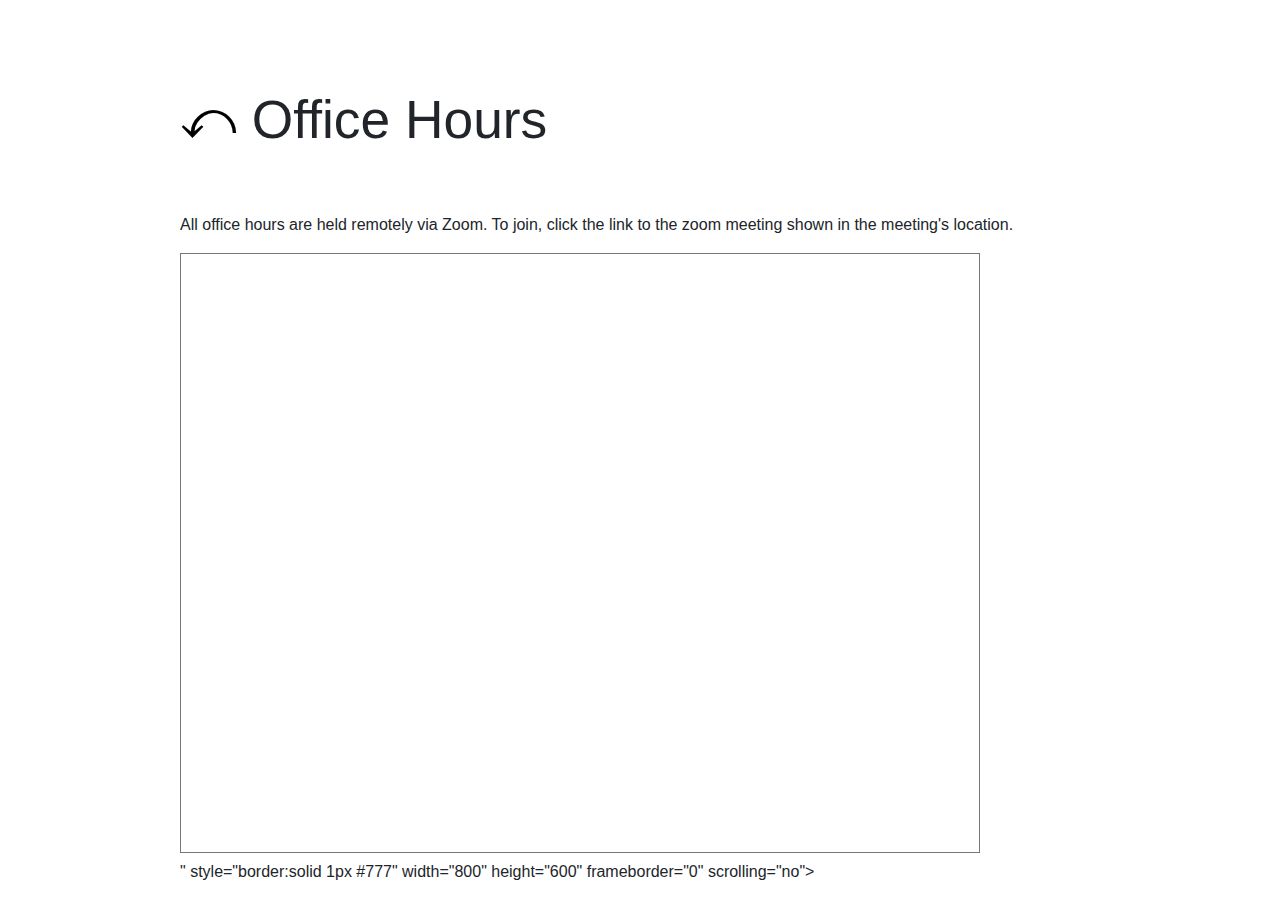
<file: office_hours.html>
<!doctype html>
<html lang="en">
    <head>
        <meta charset="utf-8">
        <meta name="viewport" content="width=device-width, initial-scale=1, shrink-to-fit=no">

        <!-- Do not cache this page -->
        <meta http-equiv="Cache-Control" content="no-cache, no-store, must-revalidate" />
        <meta http-equiv="Pragma" content="no-cache" />
        <meta http-equiv="Expires" content="0" />

        <!-- Bootstrap CSS -->
        <link rel="stylesheet" href="https://stackpath.bootstrapcdn.com/bootstrap/4.4.1/css/bootstrap.min.css" integrity="sha384-Vkoo8x4CGsO3+Hhxv8T/Q5PaXtkKtu6ug5TOeNV6gBiFeWPGFN9MuhOf23Q9Ifjh" crossorigin="anonymous">
        <link rel="stylesheet" href="./style/style.css">

        <!-- Optional JavaScript -->
        <script src="https://code.jquery.com/jquery-3.4.1.slim.min.js" integrity="sha384-J6qa4849blE2+poT4WnyKhv5vZF5SrPo0iEjwBvKU7imGFAV0wwj1yYfoRSJoZ+n" crossorigin="anonymous"></script>
        <script src="https://cdn.jsdelivr.net/npm/popper.js@1.16.0/dist/umd/popper.min.js" integrity="sha384-Q6E9RHvbIyZFJoft+2mJbHaEWldlvI9IOYy5n3zV9zzTtmI3UksdQRVvoxMfooAo" crossorigin="anonymous"></script>
        <script src="https://stackpath.bootstrapcdn.com/bootstrap/4.4.1/js/bootstrap.min.js" integrity="sha384-wfSDF2E50Y2D1uUdj0O3uMBJnjuUD4Ih7YwaYd1iqfktj0Uod8GCExl3Og8ifwB6" crossorigin="anonymous"></script>

        <!-- Emoji -->
        <link href="https://emoji-css.afeld.me/emoji.css" rel="stylesheet">

        <!-- Fonts -->
<link href="https://fonts.googleapis.com/css?family=Arvo|Bitter|Fira+Sans|Noto+Serif+JP|Roboto+Slab&display=swap" rel="stylesheet">

    <title>DSC 80 - The Practice and Application of Data Science</title>
    </head>
    <body class="text-md-left">

        <div class="container">
            <div class="row">
                <div class="col-md-1">
                </div>
                <div class="col-md-10">
                    
<div class="row" style="font-size: 40pt; margin-bottom: 1em">
    <div class="col-md-10">
        <a href="./index.html" style="color: black">⤺</a>
        <i class="em-svg em-male-teacher" aria-role="presentation" ></i>
        Office Hours
    </div>
</div>

<p>All office hours are held remotely via Zoom. To join, click the link to the zoom
meeting shown in the meeting's location.</p>
<iframe src="https://calendar.google.com/calendar/embed?height=600&amp;wkst=1&amp;bgcolor=%23ffffff&amp;ctz=America%2FLos_Angeles&amp;src=Y185dDE0bmJpYjd1bDhudWJjYjkwZ3Y0aTVib0Bncm91cC5jYWxlbmRhci5nb29nbGUuY29t&amp;color=%23D50000&amp;showTitle=0&amp;showNav=1&amp;showTabs=1&amp;mode=WEEK" style="border:solid 1px #777" width="800" height="600" frameborder="0" scrolling="no"></iframe>

<p>" style="border:solid 1px #777" width="800" height="600" frameborder="0" scrolling="no"&gt;</iframe></p>

                </div>
                <div class="col-md-1">
                </div>
            </div>
        </div>

    </body>
</html>
</file>
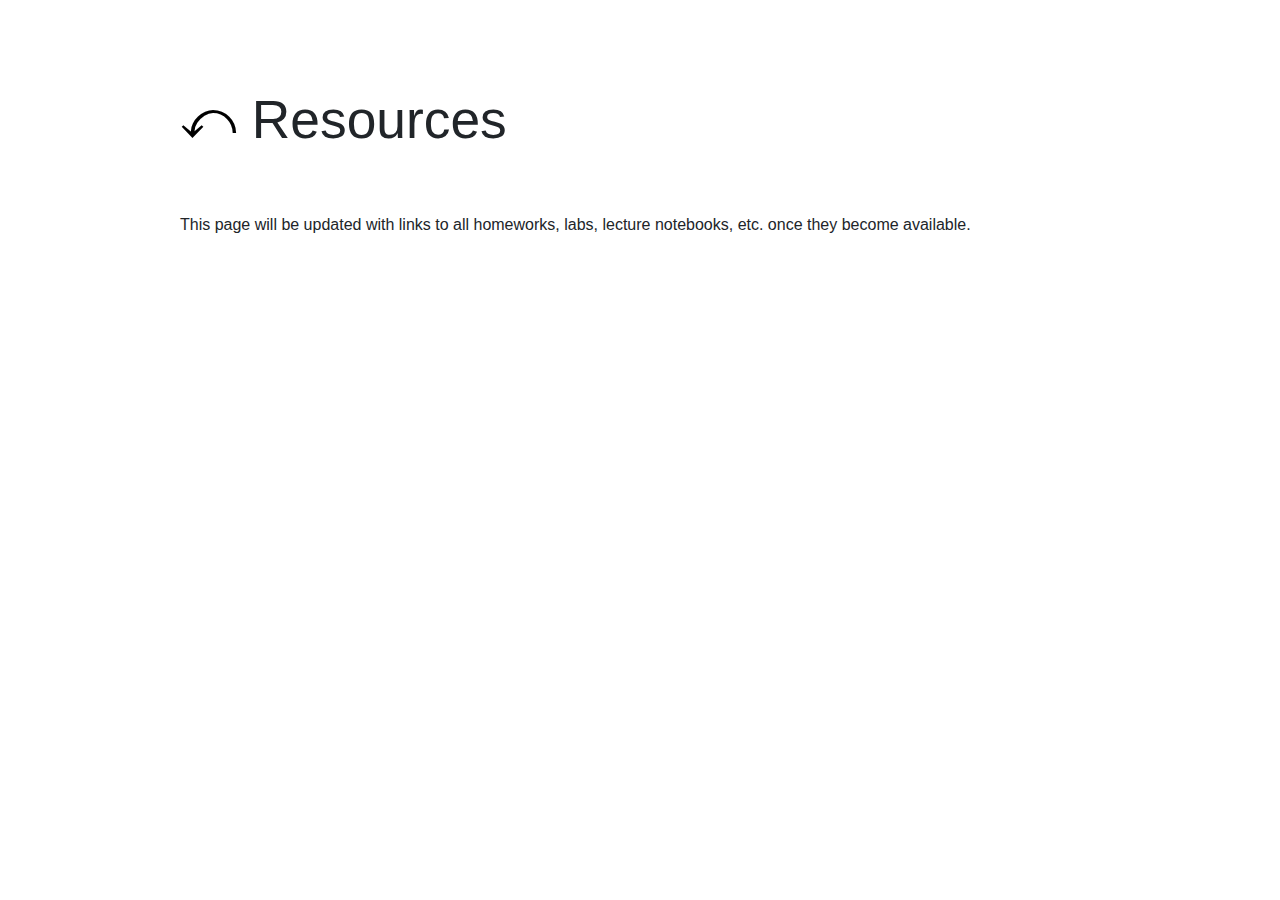
<file: resources.html>
<!doctype html>
<html lang="en">
    <head>
        <meta charset="utf-8">
        <meta name="viewport" content="width=device-width, initial-scale=1, shrink-to-fit=no">

        <!-- Do not cache this page -->
        <meta http-equiv="Cache-Control" content="no-cache, no-store, must-revalidate" />
        <meta http-equiv="Pragma" content="no-cache" />
        <meta http-equiv="Expires" content="0" />

        <!-- Bootstrap CSS -->
        <link rel="stylesheet" href="https://stackpath.bootstrapcdn.com/bootstrap/4.4.1/css/bootstrap.min.css" integrity="sha384-Vkoo8x4CGsO3+Hhxv8T/Q5PaXtkKtu6ug5TOeNV6gBiFeWPGFN9MuhOf23Q9Ifjh" crossorigin="anonymous">
        <link rel="stylesheet" href="./style/style.css">

        <!-- Optional JavaScript -->
        <script src="https://code.jquery.com/jquery-3.4.1.slim.min.js" integrity="sha384-J6qa4849blE2+poT4WnyKhv5vZF5SrPo0iEjwBvKU7imGFAV0wwj1yYfoRSJoZ+n" crossorigin="anonymous"></script>
        <script src="https://cdn.jsdelivr.net/npm/popper.js@1.16.0/dist/umd/popper.min.js" integrity="sha384-Q6E9RHvbIyZFJoft+2mJbHaEWldlvI9IOYy5n3zV9zzTtmI3UksdQRVvoxMfooAo" crossorigin="anonymous"></script>
        <script src="https://stackpath.bootstrapcdn.com/bootstrap/4.4.1/js/bootstrap.min.js" integrity="sha384-wfSDF2E50Y2D1uUdj0O3uMBJnjuUD4Ih7YwaYd1iqfktj0Uod8GCExl3Og8ifwB6" crossorigin="anonymous"></script>

        <!-- Emoji -->
        <link href="https://emoji-css.afeld.me/emoji.css" rel="stylesheet">

        <!-- Fonts -->
<link href="https://fonts.googleapis.com/css?family=Arvo|Bitter|Fira+Sans|Noto+Serif+JP|Roboto+Slab&display=swap" rel="stylesheet">

    <title>DSC 80 - The Practice and Application of Data Science</title>
    </head>
    <body class="text-md-left">

        <div class="container">
            <div class="row">
                <div class="col-md-1">
                </div>
                <div class="col-md-10">
                    
<div class="row" style="font-size: 40pt; margin-bottom: 1em">
    <div class="col-md-10">
        <a href="./index.html" style="color: black">⤺</a>
        <i class="em-svg em-books" aria-role="presentation" ></i>
        Resources
    </div>
</div>

<p>This page will be updated with links to all homeworks, labs, lecture notebooks,
etc. once they become available.</p>

                </div>
                <div class="col-md-1">
                </div>
            </div>
        </div>

    </body>
</html>
</file>
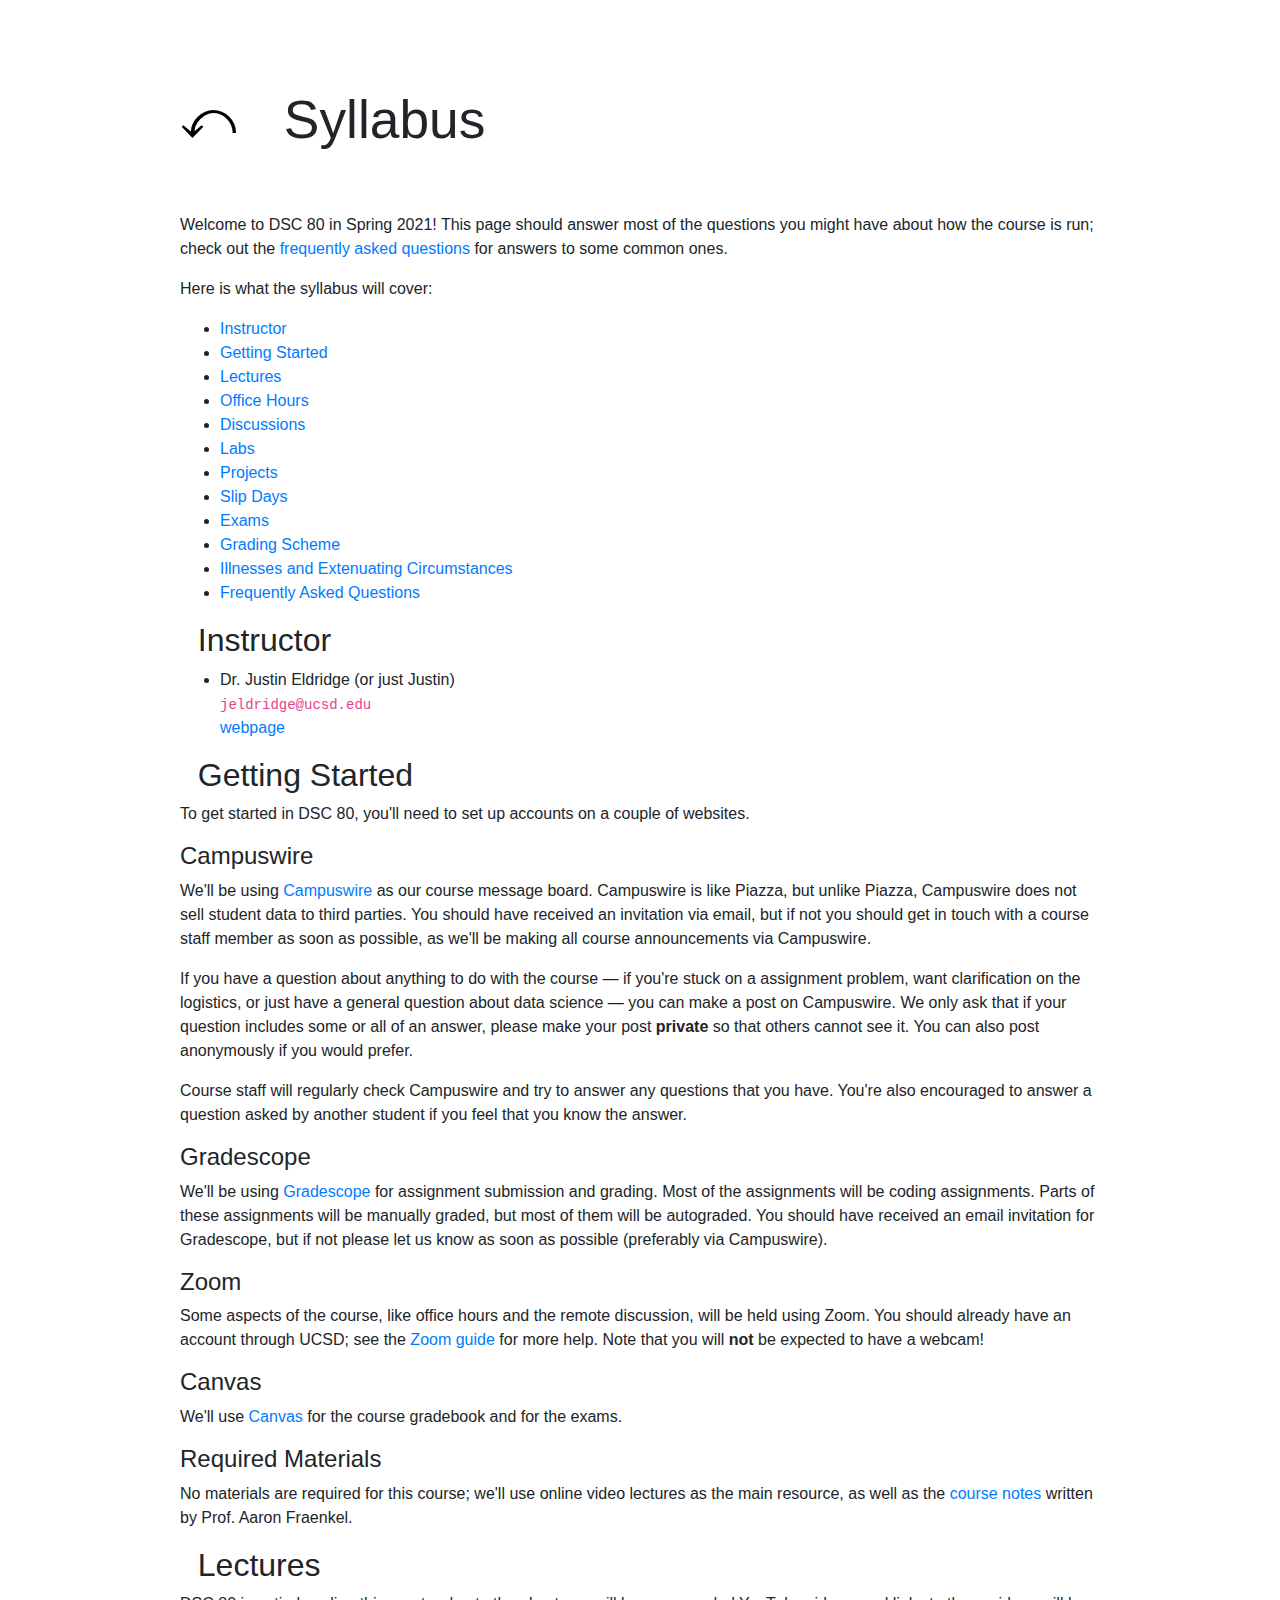
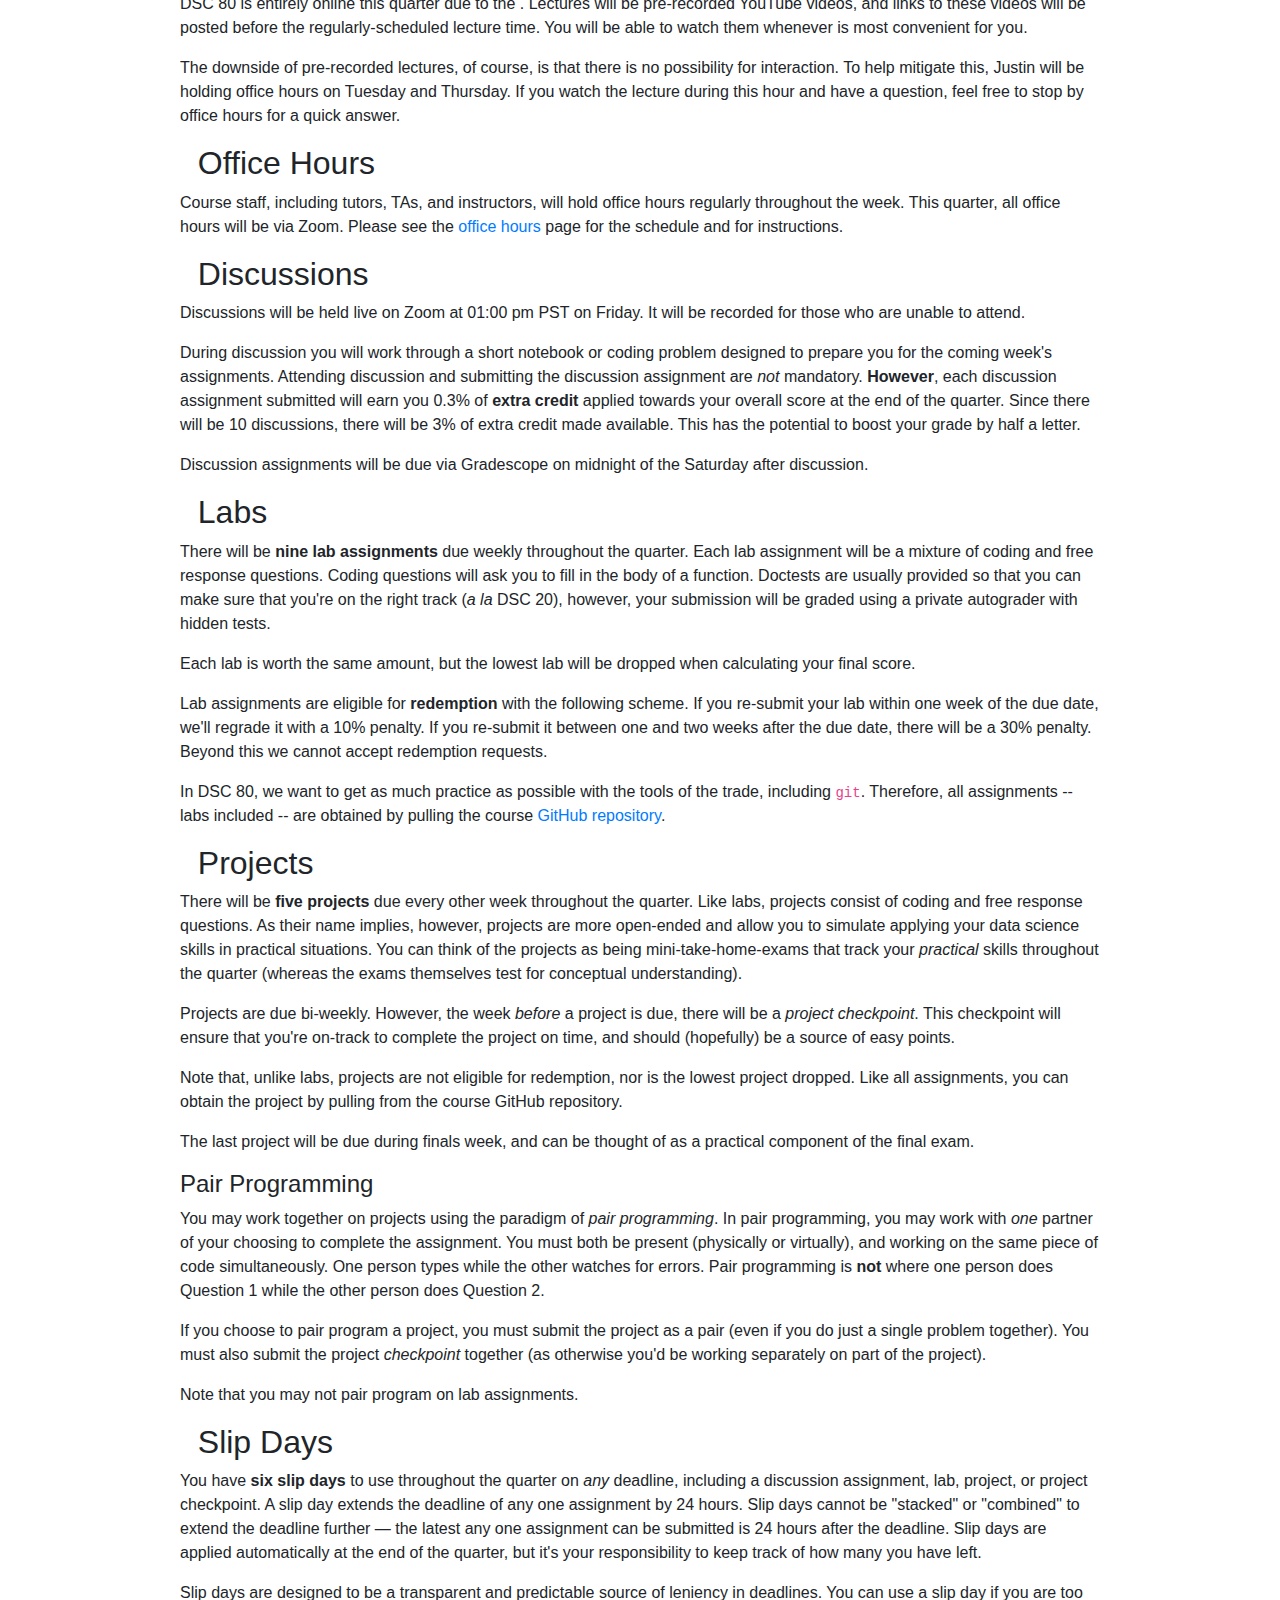
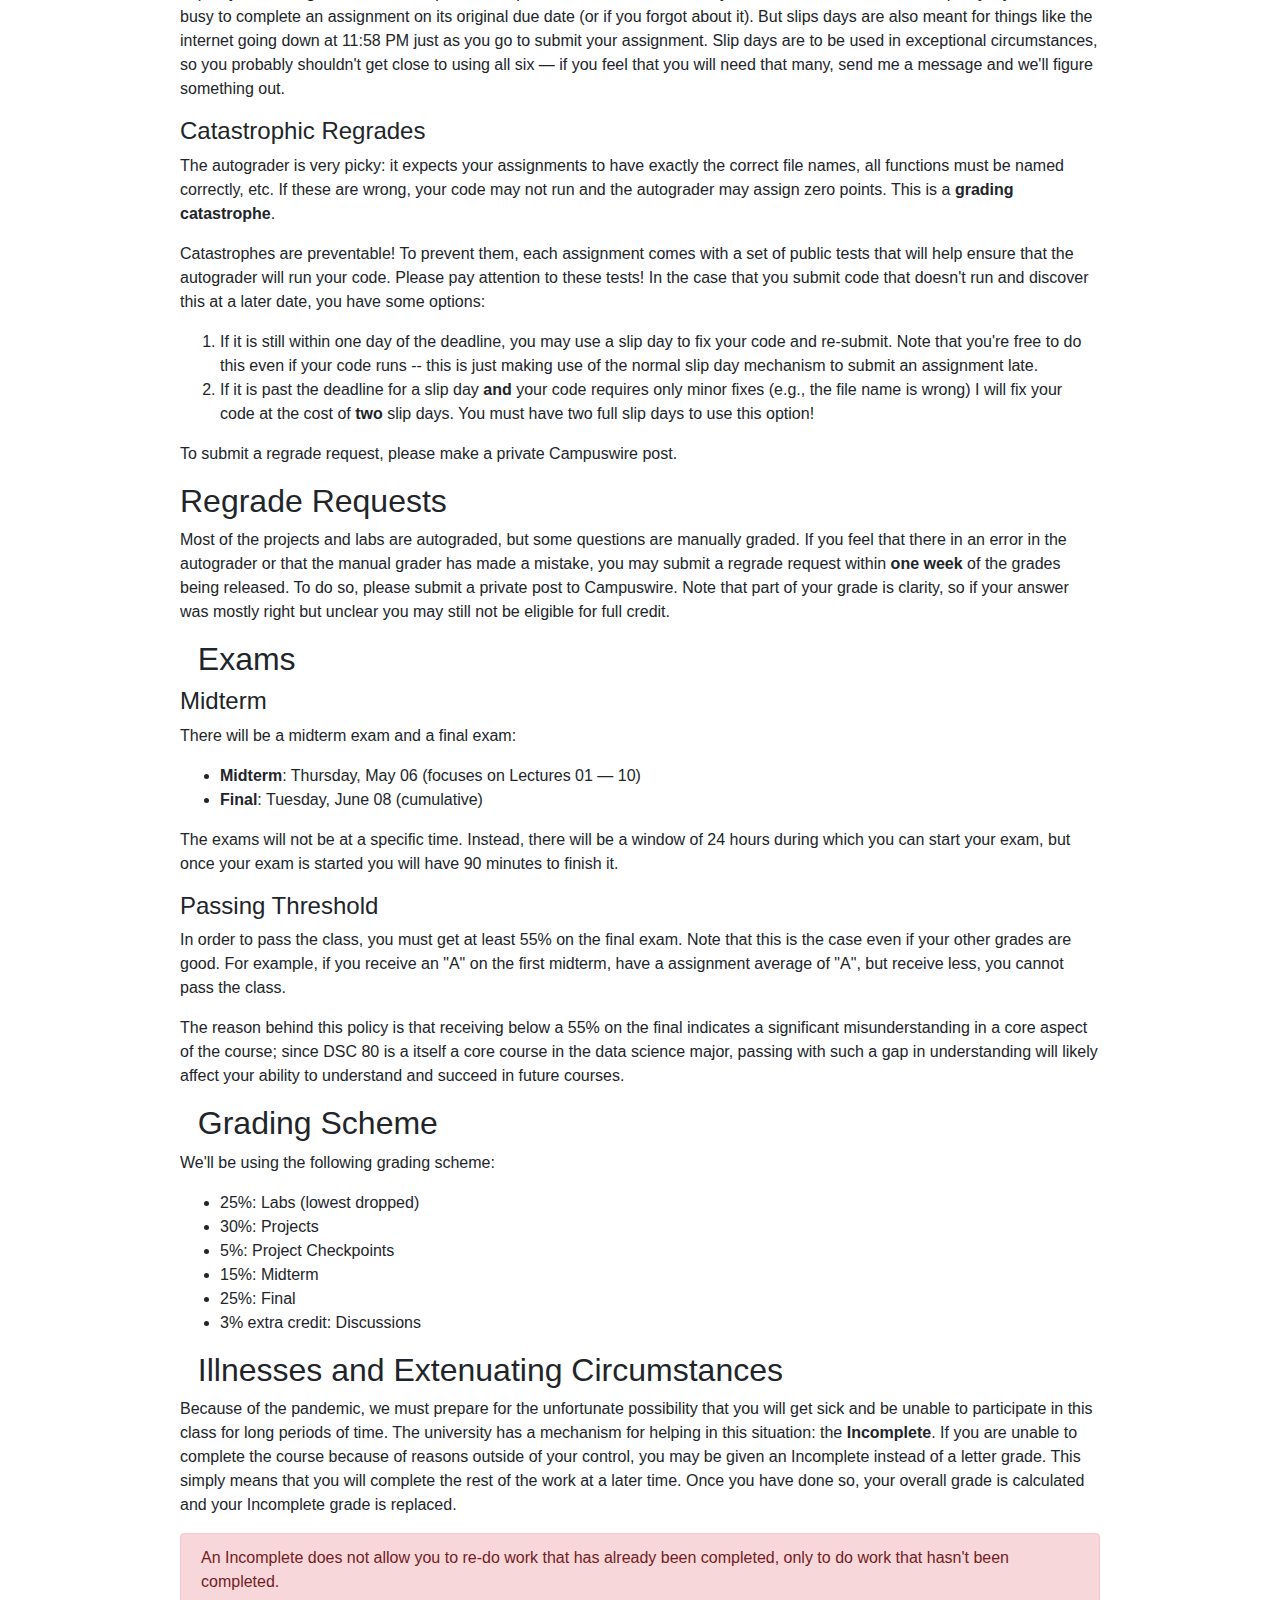
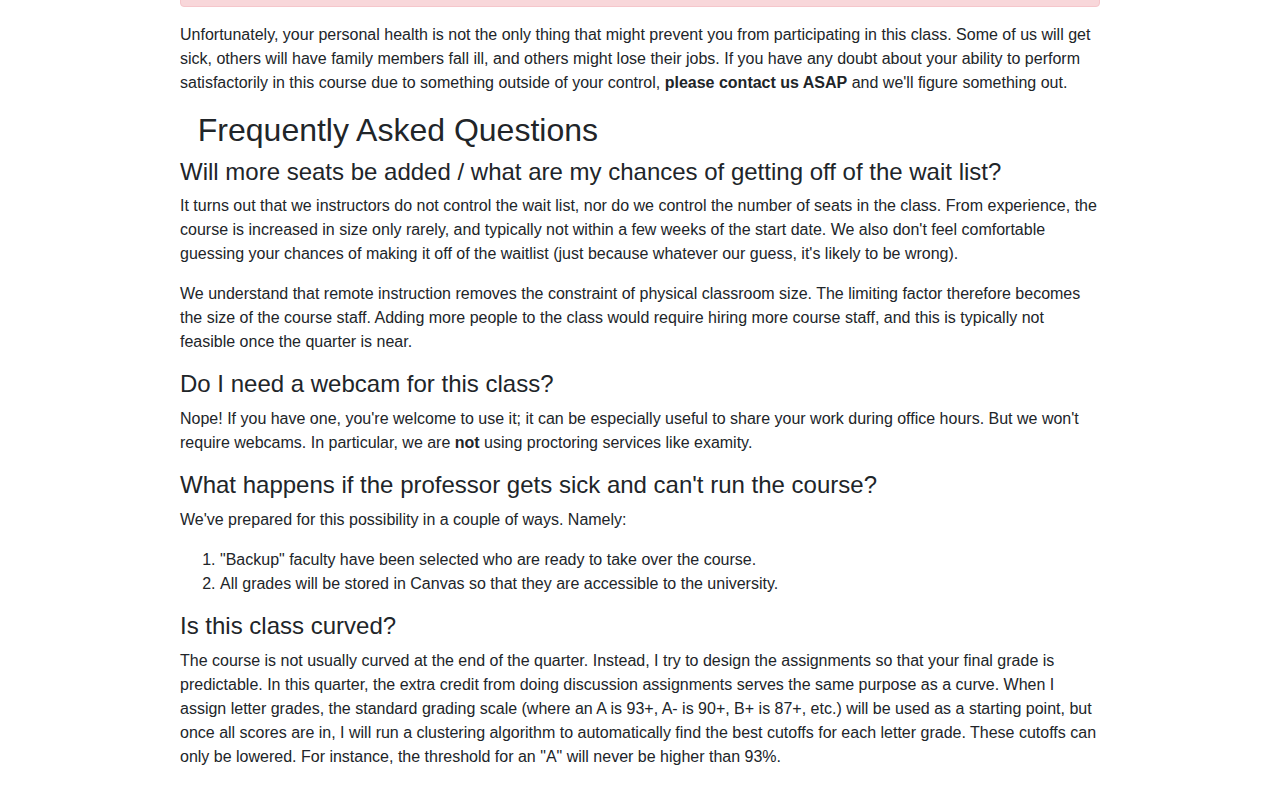
<file: syllabus.html>
<!doctype html>
<html lang="en">
    <head>
        <meta charset="utf-8">
        <meta name="viewport" content="width=device-width, initial-scale=1, shrink-to-fit=no">

        <!-- Do not cache this page -->
        <meta http-equiv="Cache-Control" content="no-cache, no-store, must-revalidate" />
        <meta http-equiv="Pragma" content="no-cache" />
        <meta http-equiv="Expires" content="0" />

        <!-- Bootstrap CSS -->
        <link rel="stylesheet" href="https://stackpath.bootstrapcdn.com/bootstrap/4.4.1/css/bootstrap.min.css" integrity="sha384-Vkoo8x4CGsO3+Hhxv8T/Q5PaXtkKtu6ug5TOeNV6gBiFeWPGFN9MuhOf23Q9Ifjh" crossorigin="anonymous">
        <link rel="stylesheet" href="./style/style.css">

        <!-- Optional JavaScript -->
        <script src="https://code.jquery.com/jquery-3.4.1.slim.min.js" integrity="sha384-J6qa4849blE2+poT4WnyKhv5vZF5SrPo0iEjwBvKU7imGFAV0wwj1yYfoRSJoZ+n" crossorigin="anonymous"></script>
        <script src="https://cdn.jsdelivr.net/npm/popper.js@1.16.0/dist/umd/popper.min.js" integrity="sha384-Q6E9RHvbIyZFJoft+2mJbHaEWldlvI9IOYy5n3zV9zzTtmI3UksdQRVvoxMfooAo" crossorigin="anonymous"></script>
        <script src="https://stackpath.bootstrapcdn.com/bootstrap/4.4.1/js/bootstrap.min.js" integrity="sha384-wfSDF2E50Y2D1uUdj0O3uMBJnjuUD4Ih7YwaYd1iqfktj0Uod8GCExl3Og8ifwB6" crossorigin="anonymous"></script>

        <!-- Emoji -->
        <link href="https://emoji-css.afeld.me/emoji.css" rel="stylesheet">

        <!-- Fonts -->
<link href="https://fonts.googleapis.com/css?family=Arvo|Bitter|Fira+Sans|Noto+Serif+JP|Roboto+Slab&display=swap" rel="stylesheet">

    <title>DSC 80 - The Practice and Application of Data Science</title>
    </head>
    <body class="text-md-left">

        <div class="container">
            <div class="row">
                <div class="col-md-1">
                </div>
                <div class="col-md-10">
                    
<div class="row" style="font-size: 40pt; margin-bottom: 1em">
    <div class="col-md-10">
        <a href="./index.html" style="color: black">⤺</a>
        <i class="em-svg em-scroll schedule-resource-icon" aria-role="presentation" ></i>
        Syllabus
    </div>
</div>

<p><i class="em em-wave" aria-role="presentation" aria-label="WAVING HAND SIGN"></i>
Welcome to DSC 80 in Spring 2021!
This page should answer most of the
questions you might have about how the course is run; check out the <a href="#faq">frequently asked
questions</a> for answers to some common ones.</p>
<p>Here is what the syllabus will cover:</p>
<ul>
<li><a href="#instructor">Instructor</a></li>
<li><a href="#getting-started">Getting Started</a></li>
<li><a href="#lectures">Lectures</a></li>
<li><a href="#office-hours">Office Hours</a></li>
<li><a href="#discussions">Discussions</a></li>
<li><a href="#labs">Labs</a></li>
<li><a href="#projects">Projects</a></li>
<li><a href="#slipdays">Slip Days</a></li>
<li><a href="#exams">Exams</a></li>
<li><a href="#grading">Grading Scheme</a></li>
<li><a href="#illness">Illnesses and Extenuating Circumstances</a></li>
<li><a href="#faq">Frequently Asked Questions</a></li>
</ul>
<h2 id="instructor">
    <i class="em em-busts_in_silhouette" aria-role="presentation" aria-label=""></i>
    &nbsp;
    Instructor
</h2>

<ul>
<li>Dr. Justin Eldridge (or just Justin)<br>
    <code>jeldridge@ucsd.edu</code><br>
    <a href="https://cseweb.ucsd.edu/~jeldridge/">webpage</a></li>
</ul>
<h2 id="getting-started">
    <i class="em em-passenger_ship" aria-role="presentation" aria-label=""></i>
    &nbsp;
    Getting Started
</h2>

<p>To get started in DSC 80, you'll need to set up accounts on a couple of
websites.</p>
<h4 id="campuswire">Campuswire</h4>
<p>We'll be using <a href="https://campuswire.com/c/G7F05A0C3">Campuswire</a>
as our course message board. Campuswire is like
Piazza, but unlike Piazza, Campuswire does not sell student data to third
parties. You should have received an invitation via email, but if not you should get in
touch with a course staff member as soon as possible, as we'll be making all
course announcements via Campuswire.</p>
<p>If you have a question about anything to do with the course  &mdash; if you're stuck on a
assignment problem, want clarification on the logistics, or just have a general question
about data science &mdash; you can make a post on Campuswire. We only ask that if your
question includes some or all of an answer, please make your post <strong>private</strong> so that
others cannot see it. You can also post anonymously if you would prefer.</p>
<p>Course staff will regularly check Campuswire and try to answer any questions that you
have. You're also encouraged to answer a question asked by another student if you
feel that you know the answer.</p>
<h4 id="gradescope">Gradescope</h4>
<p>We'll be using 
<a href="https://www.gradescope.com/courses/258264">Gradescope</a> for
assignment submission and grading. Most of the assignments will be coding assignments.
Parts of these assignments will be manually graded, but most of them will be autograded.
You should have received an email invitation for Gradescope, but if not please
let us know as soon as possible (preferably via Campuswire).</p>
<h4 id="zoom">Zoom</h4>
<p>Some aspects of the course, like office hours and the remote discussion, will be held using
Zoom. You should already have an account through UCSD; see the <a href="https://edtech.ucsd.edu/education-continuity-tools-and-resources/zoom-guides.html">Zoom
guide</a>
for more help. Note that you will <strong>not</strong> be expected to have a webcam!</p>
<h4 id="canvas">Canvas</h4>
<p>We'll use <a href="http://canvas.ucsd.edu">Canvas</a> for the course gradebook and for the exams.</p>
<h4 id="required-materials">Required Materials</h4>
<p>No materials are required for this course; we'll use online video lectures as the main
resource, as well as the <a href="https://afraenkel.github.io/practical-data-science/introduction">course
notes</a> written by Prof.
Aaron Fraenkel.</p>
<h2 id="lectures">
<i class="em em-male-teacher" aria-role="presentation" aria-label=""></i>
&nbsp;
Lectures
</h2>

<p>DSC 80 is entirely online this quarter due to the <i class="em
em-microbe" aria-role="presentation" aria-label="MICROBE"></i>.  Lectures will be
pre-recorded YouTube videos, and links to these videos will be posted before the
regularly-scheduled lecture time.  You will be able to watch them whenever is most
convenient for you.  </p>
<p>The downside of pre-recorded lectures, of course, is that there is no possibility for
interaction. To help mitigate this, Justin will be holding office hours on Tuesday and
Thursday. If you watch the lecture during this hour and have a question, feel
free to stop by office hours for a quick answer.</p>
<h2 id="office-hours">
<i class="em em-hourglass_flowing_sand" aria-role="presentation" aria-label="HOURGLASS WITH FLOWING SAND"></i>
&nbsp;
Office Hours
</h2>

<p>Course staff, including tutors, TAs, and instructors, will hold office hours
regularly throughout the week. This quarter, all office hours will be via Zoom.
Please see the <a href="./office_hours.html">office hours</a> page for
the schedule and for instructions.</p>
<h2 id="discussions">
<i class="em em-raised_hand_with_fingers_splayed" aria-role="presentation" aria-label=""></i>
&nbsp;
Discussions
</h2>

<p>Discussions will be held live on Zoom at
01:00 pm PST on Friday.
It will be recorded for those who are unable to attend.</p>
<p>During discussion you will work through a short notebook or coding problem designed to
prepare you for the coming week's assignments. Attending discussion and
submitting the discussion assignment are <em>not</em> mandatory. <strong>However</strong>, each discussion
assignment submitted will earn you 0.3% of <strong>extra credit</strong> applied towards your overall
score at the end of the quarter. Since there will be 10 discussions, there will be 3% of
extra credit made available. This has the potential to boost your grade by half a letter.</p>
<p>Discussion assignments will be due via Gradescope on midnight of the Saturday after
discussion.</p>
<h2 id="labs">
<i class="em em-test_tube" aria-role="presentation" aria-label="TEST TUBE"></i>
&nbsp;
Labs
</h2>

<p>There will be <strong>nine lab assignments</strong> due weekly throughout the quarter. Each lab
assignment will be a mixture of coding and free response questions. Coding questions
will ask you to fill in the body of a function. Doctests are usually provided so that
you can make sure that you're on the right track (<em>a la</em> DSC 20), however, your
submission will be graded using a private autograder with hidden tests.</p>
<p>Each lab is worth the same amount, but the lowest lab will be dropped when calculating
your final score.</p>
<p>Lab assignments are eligible for <strong>redemption</strong> with the following scheme. If you
re-submit your lab within one week of the due date, we'll regrade it with a 10% penalty.
If you re-submit it between one and two weeks after the due date, there will be a 30% penalty.
Beyond this we cannot accept redemption requests.</p>
<p>In DSC 80, we want to get as much practice as possible with the tools of the trade,
including <code>git</code>. Therefore, all assignments -- labs included -- are obtained by
pulling the course <a href="https://github.com/eldridgejm/dsc80-sp21">GitHub repository</a>.</p>
<h2 id="projects">
<i class="em em-house_with_garden" aria-role="presentation" aria-label="HOUSE WITH GARDEN"></i>
&nbsp;
Projects
</h2>

<p>There will be <strong>five projects</strong> due every other week throughout the quarter. Like labs,
projects consist of coding and free response questions. As their name implies, however,
projects are more open-ended and allow you to simulate applying your data science skills
in practical situations. You can think of the projects as being mini-take-home-exams
that track your <em>practical</em> skills throughout the quarter (whereas the exams themselves
test for conceptual understanding).</p>
<p>Projects are due bi-weekly. However, the week <em>before</em> a project is due, there will be a
<em>project checkpoint</em>. This checkpoint will ensure that you're on-track to complete the
project on time, and should (hopefully) be a source of easy points.</p>
<p>Note that, unlike labs, projects are not eligible for redemption, nor is the lowest
project dropped. Like all assignments, you can obtain the project by pulling from the
course GitHub repository.</p>
<p>The last project will be due during finals week, and can be thought of as a practical
component of the final exam.</p>
<h4 id="pair-programming">Pair Programming</h4>
<p>You may work together on projects using the paradigm of <em>pair programming</em>. In pair
programming, you may work with <em>one</em> partner of your choosing to complete the
assignment. You must both be present (physically or virtually), and working on the same
piece of code simultaneously. One person types while the other watches for errors. Pair
programming is <strong>not</strong> where one person does Question 1 while the other person does
Question 2.</p>
<p>If you choose to pair program a project, you must submit the project as a pair (even if
you do just a single problem together). You must also submit the project <em>checkpoint</em>
together (as otherwise you'd be working separately on part of the project).</p>
<p>Note that you may not pair program on lab assignments.</p>
<h2 id="slipdays">
<i class="em em-spiral_calendar_pad" aria-role="presentation" aria-label="HOUSE WITH GARDEN"></i>
&nbsp;
Slip Days
</h2>

<p>You have <strong>six slip days</strong> to use throughout the quarter on <em>any</em> deadline, including a
discussion assignment, lab, project, or project checkpoint.
A slip day extends the
deadline of any one assignment by 24 hours. Slip days cannot be "stacked" or "combined" to
extend the deadline further &mdash;
the latest any one assignment can be submitted is 24 hours after the deadline.
Slip days are applied automatically at the end of the quarter, but it's your
responsibility to keep track of how many you have left.</p>
<p>Slip days are designed to be a transparent and predictable source of leniency in
deadlines. You can use a slip day if you are too busy to complete an assignment on its
original due date (or if you forgot about it). But slips days are also meant for things
like the internet going down at 11:58 PM just as you go to submit your assignment. Slip
days are to be used in exceptional circumstances, so you probably shouldn't get
close to using all six — if you feel that you will need that many, send me a message and we'll figure something out.</p>
<h4 id="catastrophic-regrades">Catastrophic Regrades</h4>
<p>The autograder is very picky: it expects your assignments to have exactly the correct
file names, all functions must be named correctly, etc. If these are wrong, your code
may not run and the autograder may assign zero points. This is a <strong>grading
catastrophe</strong>.</p>
<p>Catastrophes are preventable!
To prevent them, each assignment comes with a set of public tests that will
help ensure that the autograder will run your code. Please pay attention to these tests!
In the case that you submit code that doesn't run and discover this at a later date, you
have some options:</p>
<ol>
<li>If it is still within one day of the deadline, you may use a slip day to fix your
   code and re-submit. Note that you're free to do this even if your code runs -- this
   is just making use of the normal slip day mechanism to submit an assignment late.</li>
<li>If it is past the deadline for a slip day <strong>and</strong> your code requires only minor fixes
   (e.g., the file name is wrong) I will fix your code at the cost of <strong>two</strong> slip days.
   You must have two full slip days to use this option!</li>
</ol>
<p>To submit a regrade request, please make a private Campuswire post.</p>
<h2 id="regrade-requests">Regrade Requests</h2>
<p>Most of the projects and labs are autograded, but some questions are manually graded.
If you feel that there in an error in the autograder or that the manual grader has made
a mistake, you may submit a regrade request within <strong>one week</strong> of the grades being
released. To do so, please submit a private post to Campuswire. Note that part of your
grade is clarity, so if your answer was mostly right but unclear you may still not be
eligible for full credit.</p>
<h2 id="exams">
<i class="em em-writing_hand" aria-role="presentation" aria-label=""></i>
&nbsp;
Exams
</h2>

<h4 id="midterm">Midterm</h4>
<p>There will be a midterm exam and a final exam:</p>
<ul>
<li><strong>Midterm</strong>: Thursday, May 06 (focuses on Lectures 01 &mdash; 10)</li>
<li><strong>Final</strong>: Tuesday, June 08  (cumulative)</li>
</ul>
<p>The exams will not be at a specific time.
Instead, there will be a window of 24 hours during which you can start your exam, but once your
exam is started you will have 90 minutes to finish it.</p>
<h4 id="passing-threshold">Passing Threshold</h4>
<p>In order to pass the class, you must get at least 55% on the final exam.  Note that this
is the case even if your other grades are good. For example, if you receive an "A" on
the first midterm, have a assignment average of "A", but receive less, you cannot pass the
class.</p>
<p>The reason behind this policy is that receiving below a 55% on the final indicates a
significant misunderstanding in a core aspect of the course; since DSC 80 is a itself a
core course in the data science major, passing with such a gap in understanding will
likely affect your ability to understand and succeed in future courses.</p>
<h2 id="grading">
<i class="em em-100" aria-role="presentation" aria-label="HUNDRED POINTS SYMBOL"></i>
&nbsp;
Grading Scheme
</h2>

<p>We'll be using the following grading scheme:</p>
<ul>
<li>25%: Labs (lowest dropped)</li>
<li>30%: Projects </li>
<li>5%: Project Checkpoints </li>
<li>15%: Midterm </li>
<li>25%: Final </li>
<li>3% extra credit: Discussions</li>
</ul>
<h2 id="illness">
<i class="em em-mask" aria-role="presentation" aria-label="FACE WITH MEDICAL MASK"></i>
&nbsp;
Illnesses and Extenuating Circumstances
</h2>

<p>Because of the pandemic, we must prepare for the unfortunate possibility that
you will get sick and be unable to participate in this class for long periods of
time.  The university has a mechanism for helping in this situation: the
<strong>Incomplete</strong>. If you are unable to complete the course because of reasons
outside of your control, you may be given an Incomplete instead of a letter grade. This
simply means that you will complete the rest of the work at a later time. Once you have
done so, your overall grade is calculated and your Incomplete grade is replaced.</p>
<div class="alert alert-danger"> 
An Incomplete does not allow you to re-do work that has already been completed,
only to do work that hasn't been completed.
</div>

<p>Unfortunately, your personal health is not the only thing that might prevent
you from participating in this class. Some of us will get sick, others will have
family members fall ill, and others might lose their jobs. If you have
any doubt about your ability to perform satisfactorily in this course due to
something outside of your control, <strong>please contact us ASAP</strong> and we'll figure
something out.</p>
<h2 id="faq">
<i class="em em-question" aria-role="presentation" aria-label="HUNDRED POINTS SYMBOL"></i>
&nbsp;
Frequently Asked Questions
</h2>

<h4 id="will-more-seats-be-added-what-are-my-chances-of-getting-off-of-the-wait-list">Will more seats be added / what are my chances of getting off of the wait list?</h4>
<p>It turns out that we instructors do not control the wait list, nor do we control the
number of seats in the class. From experience, the course is increased in size only
rarely, and typically not within a few weeks of the start date. We also don't feel
comfortable guessing your chances of making it off of the waitlist (just because
whatever our guess, it's likely to be wrong).</p>
<p>We understand that remote instruction removes the constraint of physical classroom size.
The limiting factor therefore becomes the size of the course staff. Adding more people
to the class would require hiring more course staff, and this is typically not feasible
once the quarter is near.</p>
<h4 id="do-i-need-a-webcam-for-this-class">Do I need a webcam for this class?</h4>
<p>Nope! If you have one, you're welcome to use it; it can be especially useful to
share your work during office hours. But we won't require webcams. In
particular, we are <strong>not</strong> using proctoring services like examity.</p>
<h4 id="what-happens-if-the-professor-gets-sick-and-cant-run-the-course">What happens if the professor gets sick and can't run the course?</h4>
<p>We've prepared for this possibility in a couple of ways. Namely:</p>
<ol>
<li>"Backup" faculty have been selected who are ready to take over the course.</li>
<li>All grades will be stored in Canvas so that they are accessible to the
   university.</li>
</ol>
<h4 id="is-this-class-curved">Is this class curved?</h4>
<p>The course is not usually curved at the end of the quarter.  Instead, I try to design
the assignments so that your final grade is predictable. In this quarter, the extra
credit from doing discussion assignments serves the same purpose as a curve.  When I
assign letter grades, the standard grading scale (where an A is 93+, A- is 90+, B+ is
87+, etc.) will be used as a starting point, but once all scores are in, I will run a
clustering algorithm to automatically find the best cutoffs for each letter grade. These
cutoffs can only be lowered. For instance, the threshold for an "A" will never be higher
than 93%.</p>

                </div>
                <div class="col-md-1">
                </div>
            </div>
        </div>

    </body>
</html>
</file>
<file: style/style.css>
body {
    padding-top: 5em;
    font-size: 12pt;
    text-align: justify;
    text-justify: inter-word;

}

@media (max-width: 980px) {
    body {
        padding-top: 2em;
    }
}

/* button_bar */
/* -------------------------------------------------------------------------------- */

div.button-bar {
    margin-top: 1em;
    margin-bottom: 1em;
}

/* listing */
/* -------------------------------------------------------------------------------- */
div.listing {
    margin-top: 1em;
    margin-bottom: 1em;
}

/* schedule */
/* -------------------------------------------------------------------------------- */

div.schedule {
    margin-top: 2em;
}

div.schedule-week {
    margin-bottom: 5em;
}

div.schedule-week-future {
}

div.schedule-week-title {
    margin-bottom: 3em;
}

h1.schedule-week-title-number {
    font-weight: bold;
    font-size: 32pt;
}

h2.schedule-week-title-topic {
    font-weight: bold;
    font-size: 24pt;
}

h3.schedule-week-component-title {
    font-size: 16pt;
    font-weight: bold;
}

div.schedule-lecture {
    margin-bottom: 3em;
}

div.schedule-lecture.last {
    margin-bottom: 0em;
}

i.schedule-icon {
    margin-right: .7em;
}

ol.schedule-lecture-parts {
    counter-reset: part-counter;
    list-style: none;
}

ol.schedule-lecture-parts li {
    counter-increment: part-counter;
    font-size: 12pt;
    margin-left: -.1em;
    margin-bottom: .4em;
    position: relative;
}

ol.schedule-lecture-parts li:before {
    position: absolute;
    left: -2em;
    content: counter(part-counter, decimal-leading-zero) "  ";
    opacity: 0.2;
}

ul li.schedule-resource {
    font-size: 12pt;
    margin-left: -2.5em;
    margin-bottom: .4em;
    list-style-type: none;
}

i.schedule-resource-icon {
    margin-right: .6em;
}

div.schedule-announcement {
    margin-top: -1em;
    margin-bottom: 2em;
}

div.schedule-past-or-future {
    font-size: 16pt;
    margin-bottom: 4em;
}

.schedule-separator {
    display: flex;
    align-items: center;
    text-align: center;
    color: #c0c0c0;
}

.schedule-separator::before, .schedule-separator::after {
    content: '';
    flex: 1;
    border-bottom: 1px solid #ddd;
}

.schedule-separator::before {
    margin-right: .25em;
}

.schedule-separator::after {
    margin-left: .25em;
}
</file>
